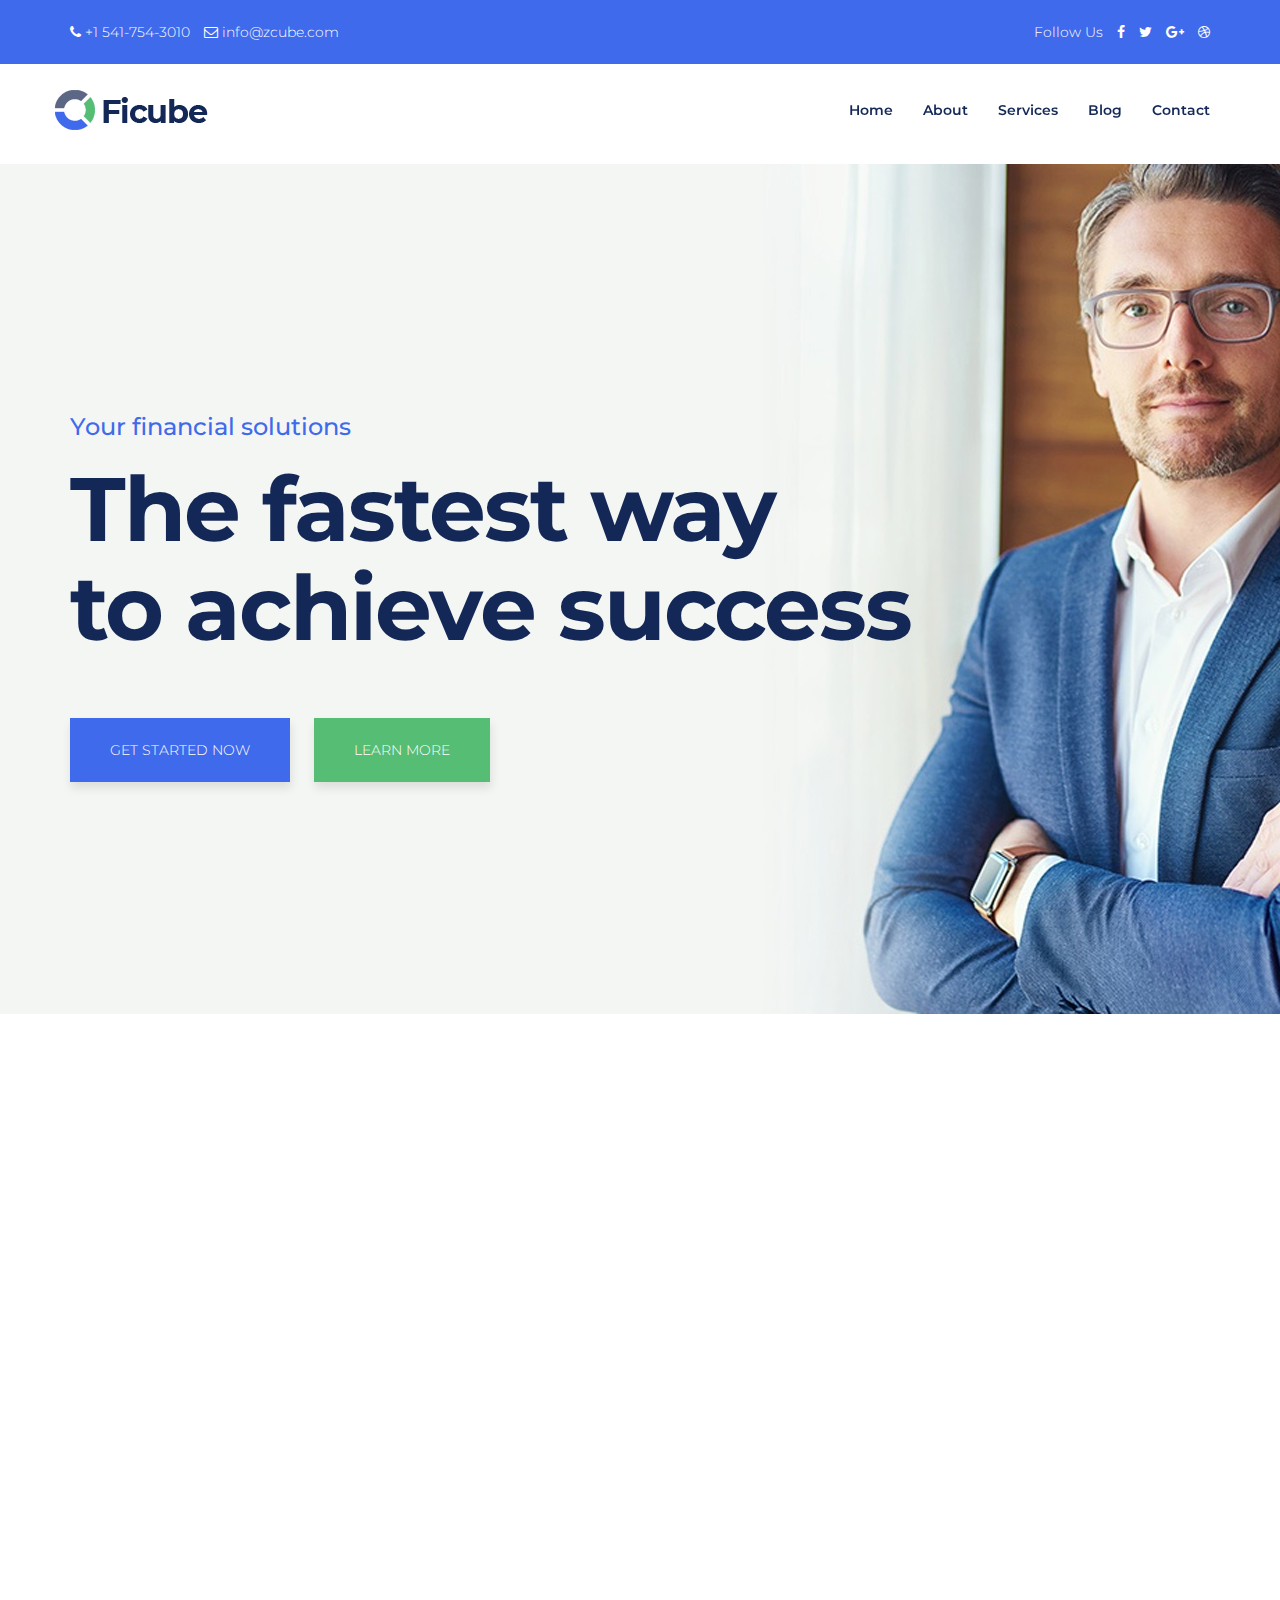
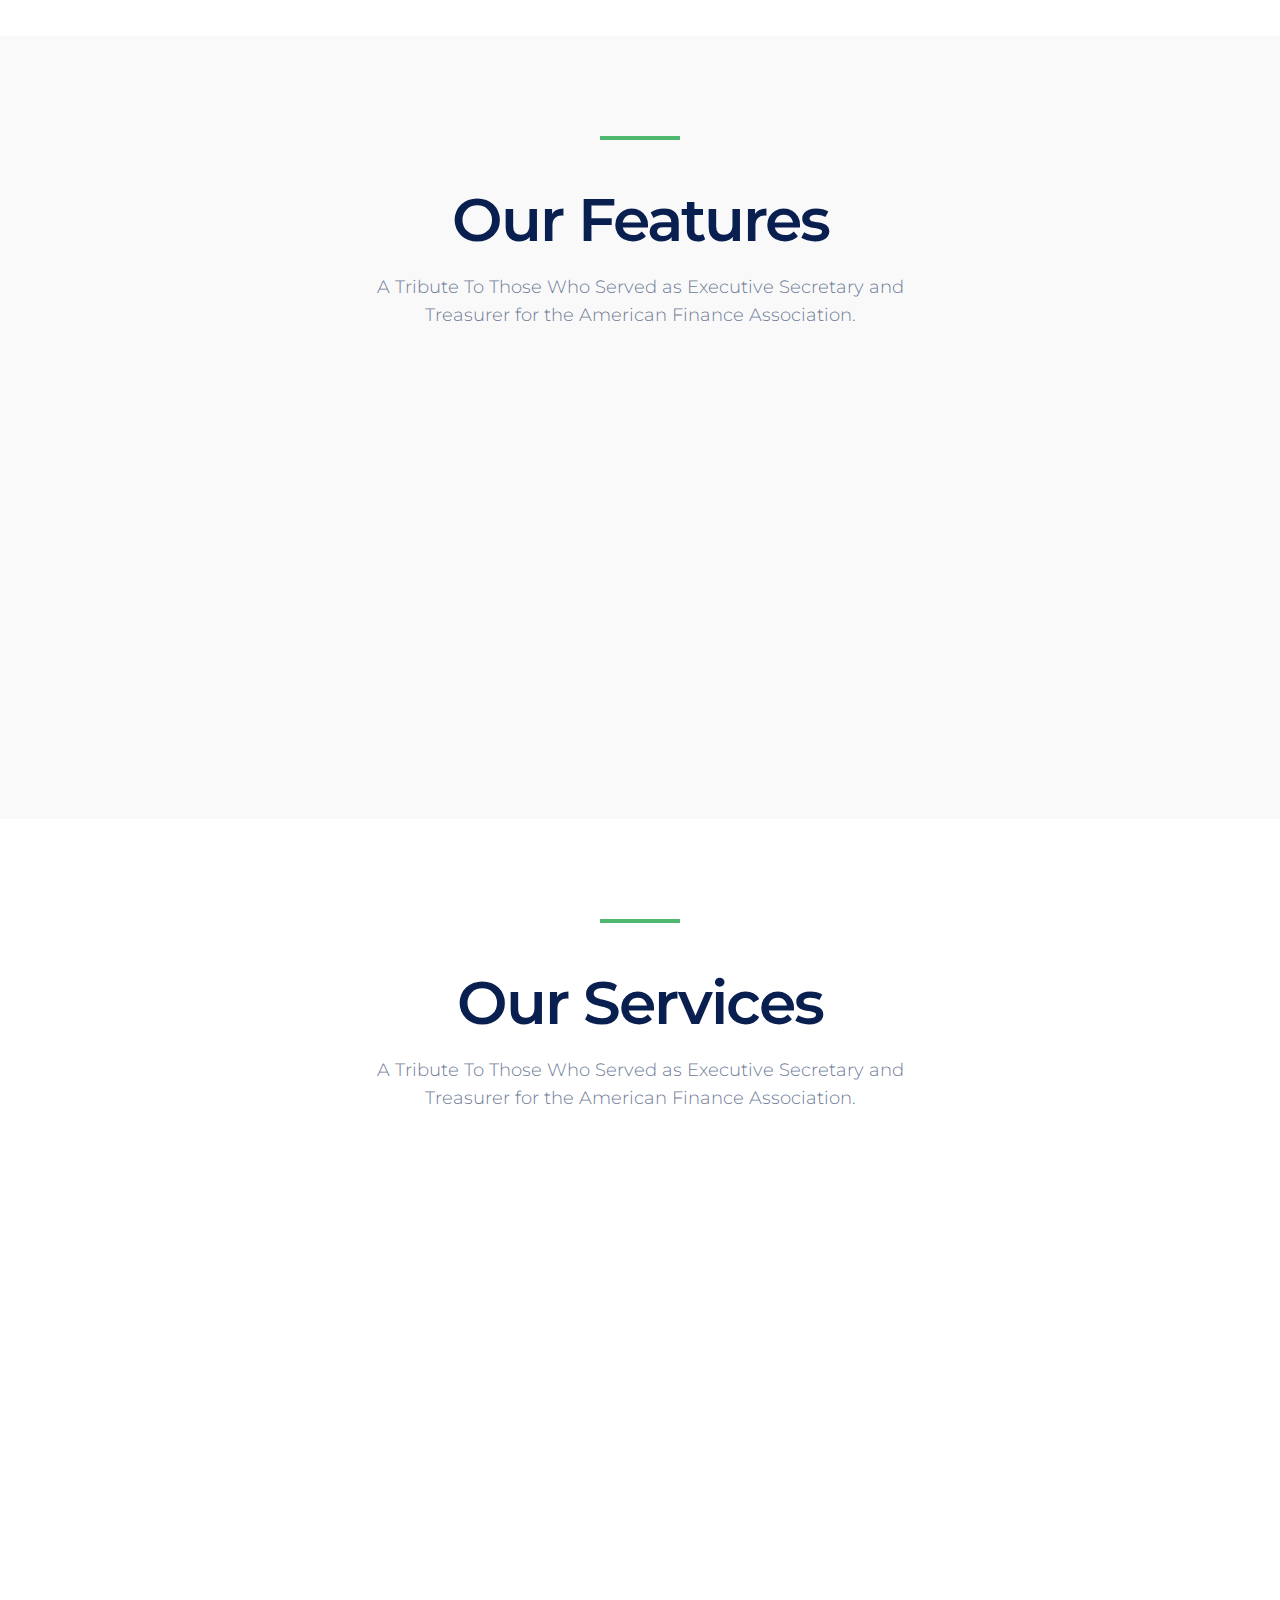
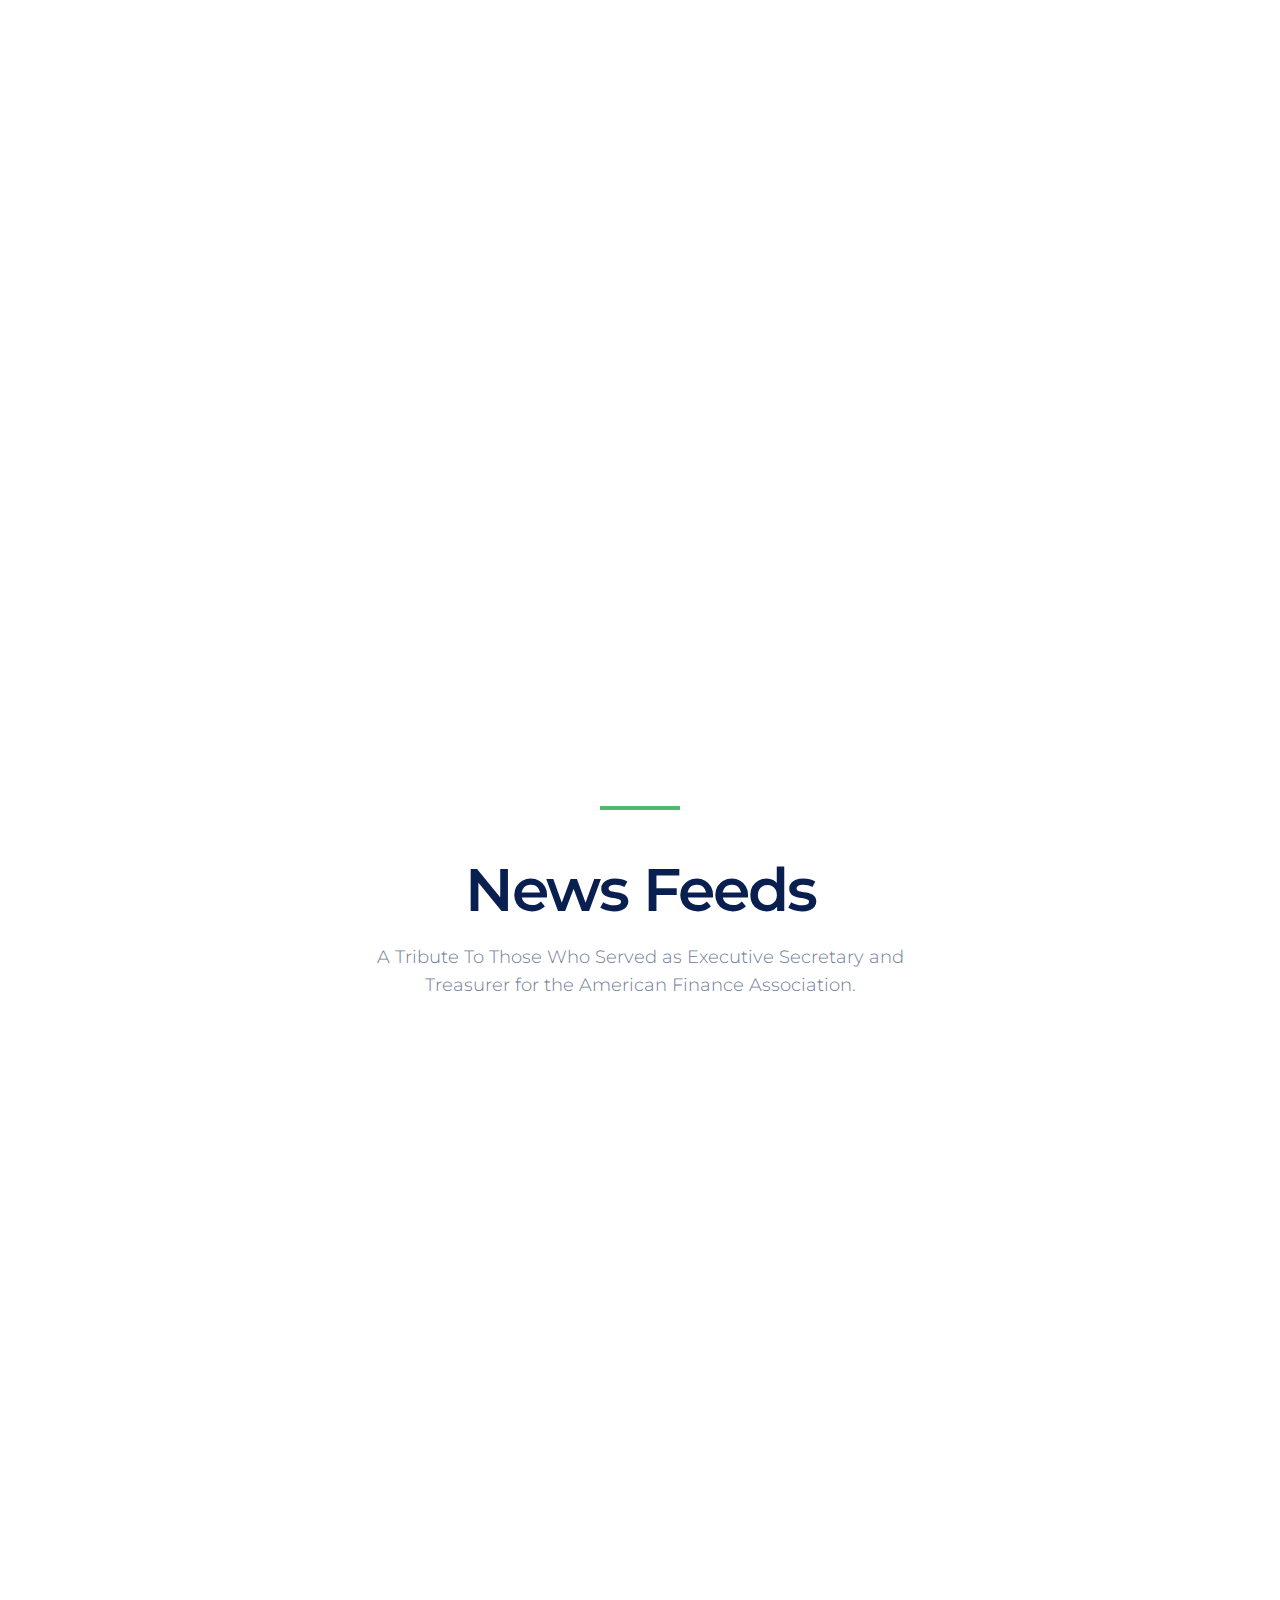
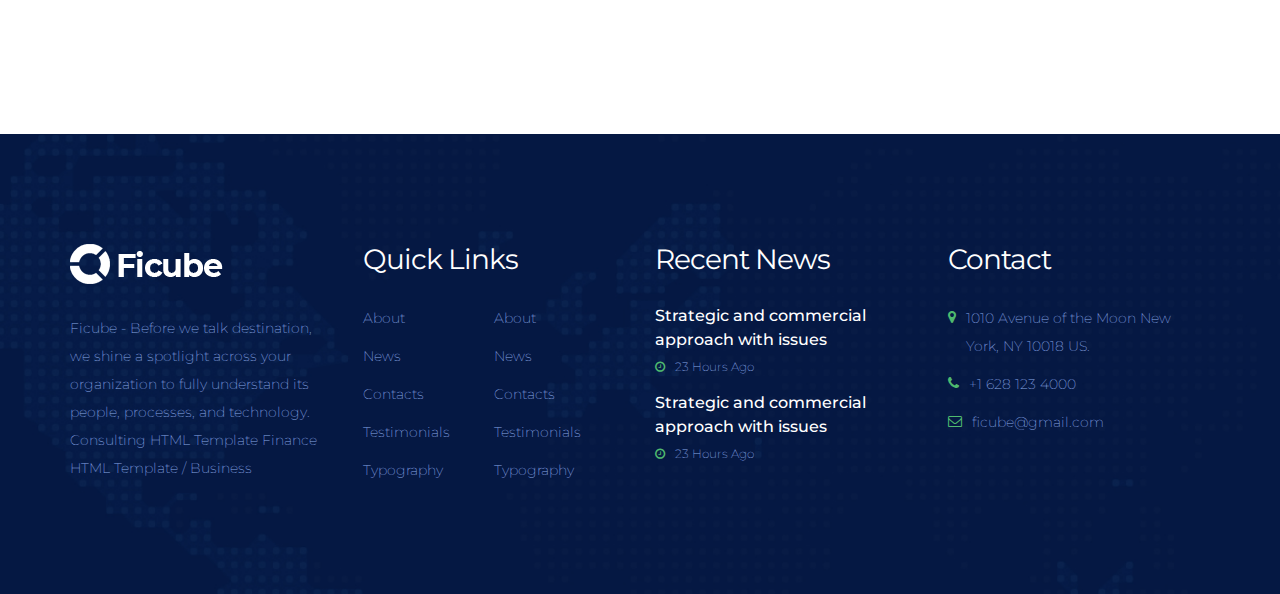
<file: index.html>
<!DOCTYPE html>
<html lang="en">


<!-- Mirrored from zcube.in/ficube/index.html by HTTrack Website Copier/3.x [XR&CO'2014], Sun, 28 Feb 2021 14:22:58 GMT -->
<head>
	<meta charset="utf-8">
	<meta http-equiv="X-UA-Compatible" content="IE=edge">
	<meta name="viewport" content="width=device-width, initial-scale=1">
	<title>Ficube | Consulting HTML And Sass Template</title>
	<!-- ficon 
	============================================ -->		
	<link rel="shortcut icon" href="assets/img/ficon.png">
	<!-- Style CSS
	============================================ -->		
	<link rel="stylesheet" href="assets/css/style.css" type="text/css">
</head>

<body>
	<!--  Preloader  -->
	<div id="preloader">
		<div id="loading"> </div>
	</div>
	<header>
		<!-- top nav -->
		<div class="top-nav">
			<div class="container">
				<div class="row">
					<div class="col-sm-6 col-lg-6 ">
						<ul>
							<li><i class="fa fa-phone" aria-hidden="true"></i> +1 541-754-3010</li>
							<li><i class="fa fa-envelope-o" aria-hidden="true"></i> info@zcube.com</li>
						</ul>

					</div>
					<div class="col-sm-6 col-lg-6 text-right">
						<div class="top-social">
							<ul>
								<li>Follow Us </li>
								<li><a href="#"><i class="fa fa-facebook" aria-hidden="true"></i></a></li>
								<li><a href="#"><i class="fa fa-twitter" aria-hidden="true"></i></a></li>
								<li><a href="#"><i class="fa fa-google-plus" aria-hidden="true"></i></a></li>
								<li><a href="#"><i class="fa fa-dribbble" aria-hidden="true"></i></a></li>
							</ul>
						</div>
					</div>
				</div>
			</div>
		</div>
		<!-- top nav -->
		<!-- nav -->
		<div id="mainNav" class="navbar navbar-fixed-top affix-top">
			<div class="container">
				<div class="row">
					<nav class="navbar navbar-inverse navbar-default">

						<!-- Brand and toggle get grouped for better mobile display -->
						<div class="navbar-header">
							<button type="button" class="navbar-toggle collapsed" data-toggle="collapse" data-target="#bs-example-navbar-collapse-1">
								<span class="sr-only">Toggle navigation</span>
								<span class="icon-bar"></span>
								<span class="icon-bar"></span>
								<span class="icon-bar"></span>
							</button>
							<a class="navbar-brand" href="#"><img src="assets/images/logo.png" alt="logo"></a>
						</div>
						<!-- Collect the nav links, forms, and other content for toggling -->
						<div class="collapse navbar-collapse navbar-right" id="bs-example-navbar-collapse-1" data-hover="dropdown" data-animations="fadeIn fadeInLeft fadeInUp fadeInRight">
							<ul class="nav navbar-nav">
								<li>
									<a href="index.html">Home</a>
								</li>
								<li>
									<a href="about.html">About</a>
								</li>
								<li>
									<a href="services.html">Services</a>
								</li>
								<li>
									<a href="blog.html">Blog</a>
								</li>

								<li>
									<a href="contact.html">Contact</a>
								</li>
							</ul>
							<!-- /.navbar-collapse -->
						</div>

					</nav>
				</div>
			</div>


		</div>
		<!-- /nav -->
		<!-- main header -->
		<div class="main-header">
			<div class="container">
				<div class="row">
					<div class="col-lg-12">
						<div class="main-header-text">
							<h3 class="wow fadeIn animated" data-wow-duration=".5s" data-wow-delay=".2s">Your financial solutions</h3>
							<h1 class="wow fadeIn" data-wow-duration=".2s" data-wow-delay=".1s">
								The fastest way<br> to achieve success
							</h1>
							<a href="#" class="active">get started now</a>
							<a href="#">learn more</a>
						</div>
					</div>
				</div>

			</div>
		</div>
		<!-- /main header -->
	</header>
	<!-- about -->
	<section class="about">
		<div class="container">
			<div class="row">
				<div class="col-sm-6 col-lg-6">
					<div class="about-text wow zoomIn animated" data-wow-duration=".5s" data-wow-delay=".2s">
						<hr>
						<h2>Learn About Us</h2>
						<h4>A Tribute To Those Who Served as Executive Secretary and Treasurer for the American Finance Association.</h4>
						<p>The 2016 ISI Web of Knowledge impact factors were just released. The Journal of Finance has a two-year impact factor* of 78. The JF is the 2nd highest impact journal in the Economics JCR Category behind The Quarterly Journal of Economics here head. </p>
						<ul>
							<li>Workshop on small business economics, accounting and finance.</li>
							<li>Mississauga, Ontario, Canada The Department of Management.</li>
							<li>Call for reviewers Do you enjoy reading books in economics.</li>
						</ul>
					</div>
				</div>
				<div class="col-sm-6 col-lg-6">
					<div class="about-img wow zoomIn animated" data-wow-duration=".3s" data-wow-delay=".2s">
						<img src="assets/images/about-img.jpg" alt="about-imag" />
						<a href="#" data-toggle="modal" data-target=".bd-example-modal-lg"><i class="fa fa-play" aria-hidden="true"></i></a>
						<h3>c</h3>
					</div>
				</div>
			</div>
		</div>
	</section>
	<!-- about -->
	<!-- features -->
	<section class="features">
		<div class="container">
			<div class="title text-center">
				<hr>
				<h2>Our Features</h2>
				<h4>A Tribute To Those Who Served as Executive Secretary and<br> Treasurer for the American Finance Association.</h4>
			</div>
			<div class="row">
				<div class="col-sm-4 col-lg-4">
					<div class="features-img wow fadeIn" data-wow-duration=".5s" data-wow-delay=".4s">
						<img src="assets/images/features-images1.png" alt="feature">
						<div class="features-hover">
							<img src="assets/images/icon-1.png" alt="icon-1">
							<h4>We Innovate</h4>
							<p>We believe that specialization is the key element to the success.</p>
							<a href="#">Read More</a>
						</div>
					</div>
				</div>
				<div class="col-sm-4 col-lg-4">
					<div class="features-img wow fadeIn" data-wow-duration=".4s" data-wow-delay=".3s">
						<img src="assets/images/features-images2.png" alt="feature">
						<div class="features-hover">
							<img src="assets/images/icon2.png" alt="icon-2">
							<h4>Performance</h4>
							<p>We believe that specialization is the key element to the success.</p>
							<a href="#">Read More</a>
						</div>
					</div>
				</div>
				<div class="col-sm-4 col-lg-4">
					<div class="features-img wow fadeIn" data-wow-duration=".3s" data-wow-delay=".2s">
						<img src="assets/images/features-images3.png" alt="feature">
						<div class="features-hover">
							<img src="assets/images/icon3.png" alt="icon-3">
							<h4>A Full Service</h4>
							<p>We believe that specialization is the key element to the success.</p>
							<a href="#">Read More</a>
						</div>
					</div>
				</div>
			</div>
		</div>
	</section>
	<!-- / features -->
	<!-- services -->
	<section class="services">
		<div class="container">
			<div class="title text-center">
				<hr>
				<h2>Our Services</h2>
				<h4>A Tribute To Those Who Served as Executive Secretary and<br> Treasurer for the American Finance Association.</h4>
			</div>
			<div class="row wow zoomIn animated" data-wow-duration=".5s" data-wow-delay=".2s">
				<div class="col-sm-6 col-lg-3">
					<div class="services-text">
						<i class="pe-7s-diamond"></i>
						<h4>Strategy<br> & Planning Service</h4>
						<p>A business strategy is the means by which it sets out to achieve its desired ends.</p>
					</div>
				</div>
				<div class="col-sm-6 col-lg-3">
					<div class="services-text">
						<i class="pe-7s-leaf"></i>
						<h4>Finance & <br> estructuring</h4>
						<p>A business strategy is the means by which it sets out to achieve its desired ends.</p>
					</div>
				</div>
				<div class="col-sm-6 col-lg-3">
					<div class="services-text">
						<i class="pe-7s-magic-wand"></i>
						<h4>Estate<br> Planning Service</h4>
						<p>A business strategy is the means by which it sets out to achieve its desired ends.</p>
					</div>
				</div>
				<div class="col-sm-6 col-lg-3">
					<div class="services-text">
						<i class="pe-7s-rocket"></i>
						<h4>Finance & <br> estructuring</h4>
						<p>A business strategy is the means by which it sets out to achieve its desired ends.</p>
					</div>
				</div>
				<div class="col-sm-6 col-lg-3">
					<div class="services-text">
						<i class="pe-7s-umbrella"></i>
						<h4>Audit &<br> Evaluation Service</h4>
						<p>A business strategy is the means by which it sets out to achieve its desired ends.</p>
					</div>
				</div>
				<div class="col-sm-6 col-lg-3">
					<div class="services-text">
						<i class="pe-7s-star"></i>
						<h4>Strategy<br> & Planning Service</h4>
						<p>A business strategy is the means by which it sets out to achieve its desired ends.</p>
					</div>
				</div>
				<div class="col-sm-6 col-lg-3">
					<div class="services-text">
						<i class="pe-7s-science"></i>
						<h4>Taxes &<br> Efficiency Service</h4>
						<p>A business strategy is the means by which it sets out to achieve its desired ends.</p>
					</div>
				</div>
				<div class="col-sm-6 col-lg-3">
					<div class="services-text">
						<i class="pe-7s-joy"></i>
						<h4>Finance<br> Consumer Markets</h4>
						<p>A business strategy is the means by which it sets out to achieve its desired ends.</p>
					</div>
				</div>

			</div>
		</div>
	</section>
	<!-- / services -->
	<!-- px-bg -->
	<section class="px-bg wow zoomIn animated" data-wow-duration=".5s" data-wow-delay=".2s">
		<div class="container">
			<div class="row">
				<div class="col-sm-8 col-lg-8">
					<h2>Are you looking for professional advice for your business or your industry?</h2>
				</div>
				<div class="col-lg-4 text-right">
					<a href="#">get a free quate</a>
				</div>
			</div>
		</div>
	</section>
	<!-- /px-bg -->
	<!-- news -->
	<section class="news">
		<div class="container">
			<div class="title text-center">
				<hr>
				<h2>News Feeds</h2>
				<h4>A Tribute To Those Who Served as Executive Secretary and<br> Treasurer for the American Finance Association.</h4>
			</div>
			<div class="row">
				<div class="col-lg-4 wow fadeIn" data-wow-duration=".3s" data-wow-delay=".2s">
					<div class="news-img">
						<img src="assets/images/news-img01.jpg" alt="feature">
					</div>
					<div class="news-text">
						<h4>26th December 2017</h4>
						<h3><a href="#">How to Search Engine Optimize (SEO) Your Website Content</a></h3>
						<ul>
							<li><a href="#">finance</a></li>
							<li><a href="#">news</a></li>
							<li><a href="#">ad</a></li>
						</ul>
					</div>
				</div>
				<div class="col-lg-4 wow fadeIn" data-wow-duration=".4s" data-wow-delay=".3s">
					<div class="news-img">
						<img src="assets/images/news-img02.jpg" alt="feature">
					</div>
					<div class="news-text">
						<h4>26th December 2017</h4>
						<h3><a href="#">How to Search Engine Optimize (SEO) Your Website Content</a></h3>
						<ul>
							<li><a href="#">finance</a></li>
							<li><a href="#">news</a></li>
							<li><a href="#">ad</a></li>
						</ul>
					</div>
				</div>
				<div class="col-lg-4 wow fadeIn" data-wow-duration=".5s" data-wow-delay=".4s">
					<div class="news-img">
						<img src="assets/images/news-img03.jpg" alt="feature">
					</div>
					<div class="news-text">
						<h4>26th December 2017</h4>
						<h3><a href="#">How to Search Engine Optimize (SEO) Your Website Content</a></h3>
						<ul>
							<li><a href="#">finance</a></li>
							<li><a href="#">news</a></li>
							<li><a href="#">ad</a></li>
						</ul>
					</div>
				</div>

			</div>
		</div>
	</section>
	<!-- /news -->
	
	<footer class="fadeIn animated" data-wow-duration=".3s" data-wow-delay=".2s">
		<div class="container">
			<div class="row">
				<div class="col-sm-6 col-lg-3">
					<div class="weight">
						<h4><img src="assets/images/flogo.png" alt="flogo"></h4>
						<p>Ficube - Before we talk destination, we shine a spotlight across your organization to fully understand its people, processes, and technology. Consulting HTML Template Finance HTML Template / Business</p>
					</div>
				</div>
				<div class="col-sm-6 col-lg-3">
					<div class="weight">
						<h4>Quick Links</h4>
						<ul class="w50">
							<li><a href="#">About</a></li>
							<li><a href="#">News</a></li>
							<li><a href="#">Contacts</a></li>
							<li><a href="#">Testimonials</a></li>
							<li><a href="#">Typography</a></li>
						</ul>
						<ul class="w50">
							<li><a href="#">About</a></li>
							<li><a href="#">News</a></li>
							<li><a href="#">Contacts</a></li>
							<li><a href="#">Testimonials</a></li>
							<li><a href="#">Typography</a></li>
						</ul>
					</div>
				</div>
				<div class="col-sm-6 col-lg-3">
					<div class="weight">
						<h4>Recent News</h4>
						<ul>
							<li>
								<h5><a href="#">Strategic and commercial approach with issues</a></h5>
								<a href="#" class="time">23 Hours Ago</a>
							</li>
							<li>
								<h5><a href="#">Strategic and commercial approach with issues</a></h5>
								<a href="#" class="time">23 Hours Ago</a>
							</li>
						</ul>
					</div>
				</div>
				<div class="col-sm-6 col-lg-3">
					<div class="weight">
						<h4>Contact</h4>
						<ul>
							<li><i class="fa fa-map-marker" aria-hidden="true"></i> <span>1010 Avenue of the Moon New York, NY 10018 US.</span></li>
							<li><i class="fa fa-phone" aria-hidden="true"></i> +1 628 123 4000</li>
							<li><i class="fa fa-envelope-o" aria-hidden="true"></i> ficube@gmail.com</li>
						</ul>
					</div>
				</div>
			</div>
		</div>
	</footer>
	<!-- video popup -->
	<div class="modal fade bd-example-modal-lg" tabindex="-1" role="dialog" aria-labelledby="myLargeModalLabel" aria-hidden="true">
		<div class="modal-dialog modal-lg">
			<div class="modal-content">
				<iframe width="100%" height="500" src="https://www.youtube.com/embed/bmixiVwtDso" frameborder="0" gesture="media" allowfullscreen></iframe>
			</div>
		</div>
	</div>
	<!-- video popup -->

	<!-- jQuery 
	============================================ -->
	<script src="assets/js/jquery-3.1.1.min.js"></script>
	<!-- Bootstrap Core JavaScript 
	============================================ -->
	<script src="assets/js/bootstrap.min.js"></script>
	<script src="assets/js/jquery.easing.min.js"></script>
	<!--  wow JavaScript 
	============================================ -->
	<script src="assets/js/wow.min.js"></script>
	<!--  Custom Theme JavaScript 
	============================================ -->
	<script src="assets/js/custom.js"></script>
</body>


<!-- Mirrored from zcube.in/ficube/index.html by HTTrack Website Copier/3.x [XR&CO'2014], Sun, 28 Feb 2021 14:23:31 GMT -->
</html>
</file>
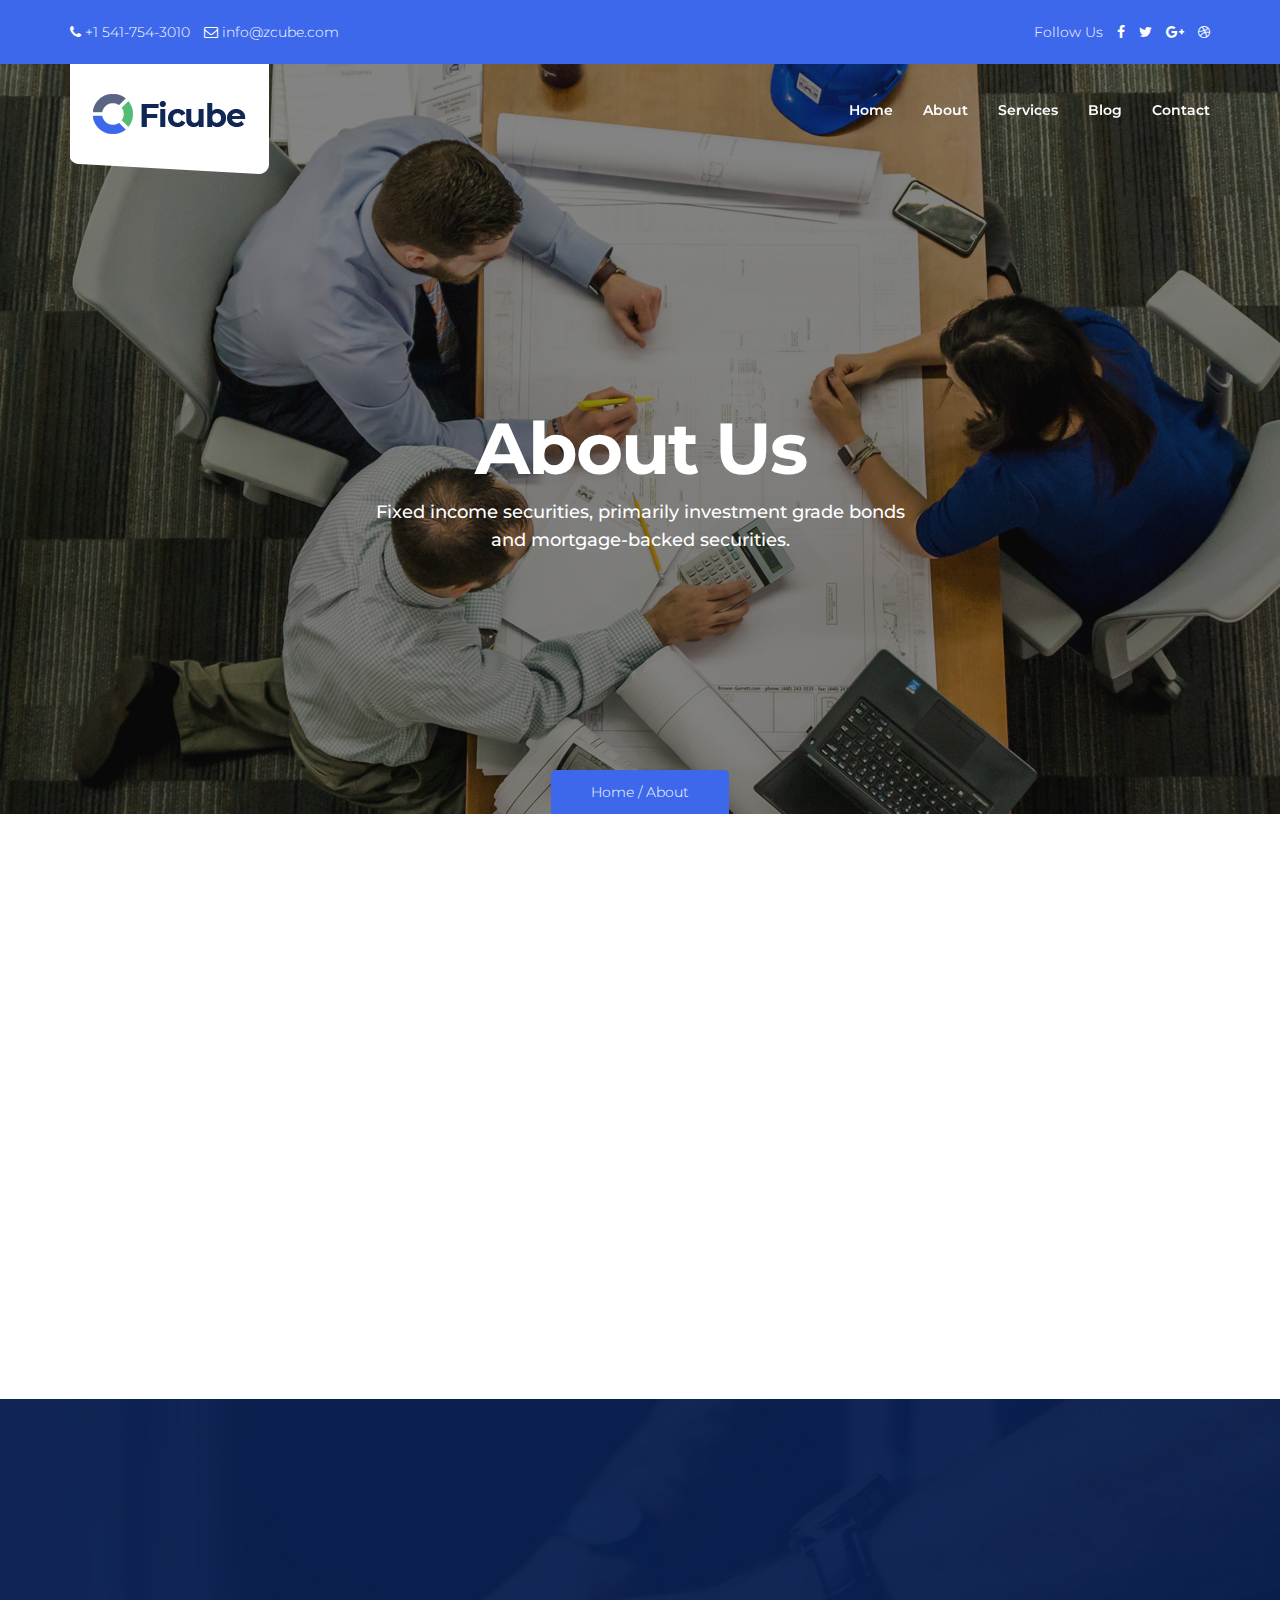
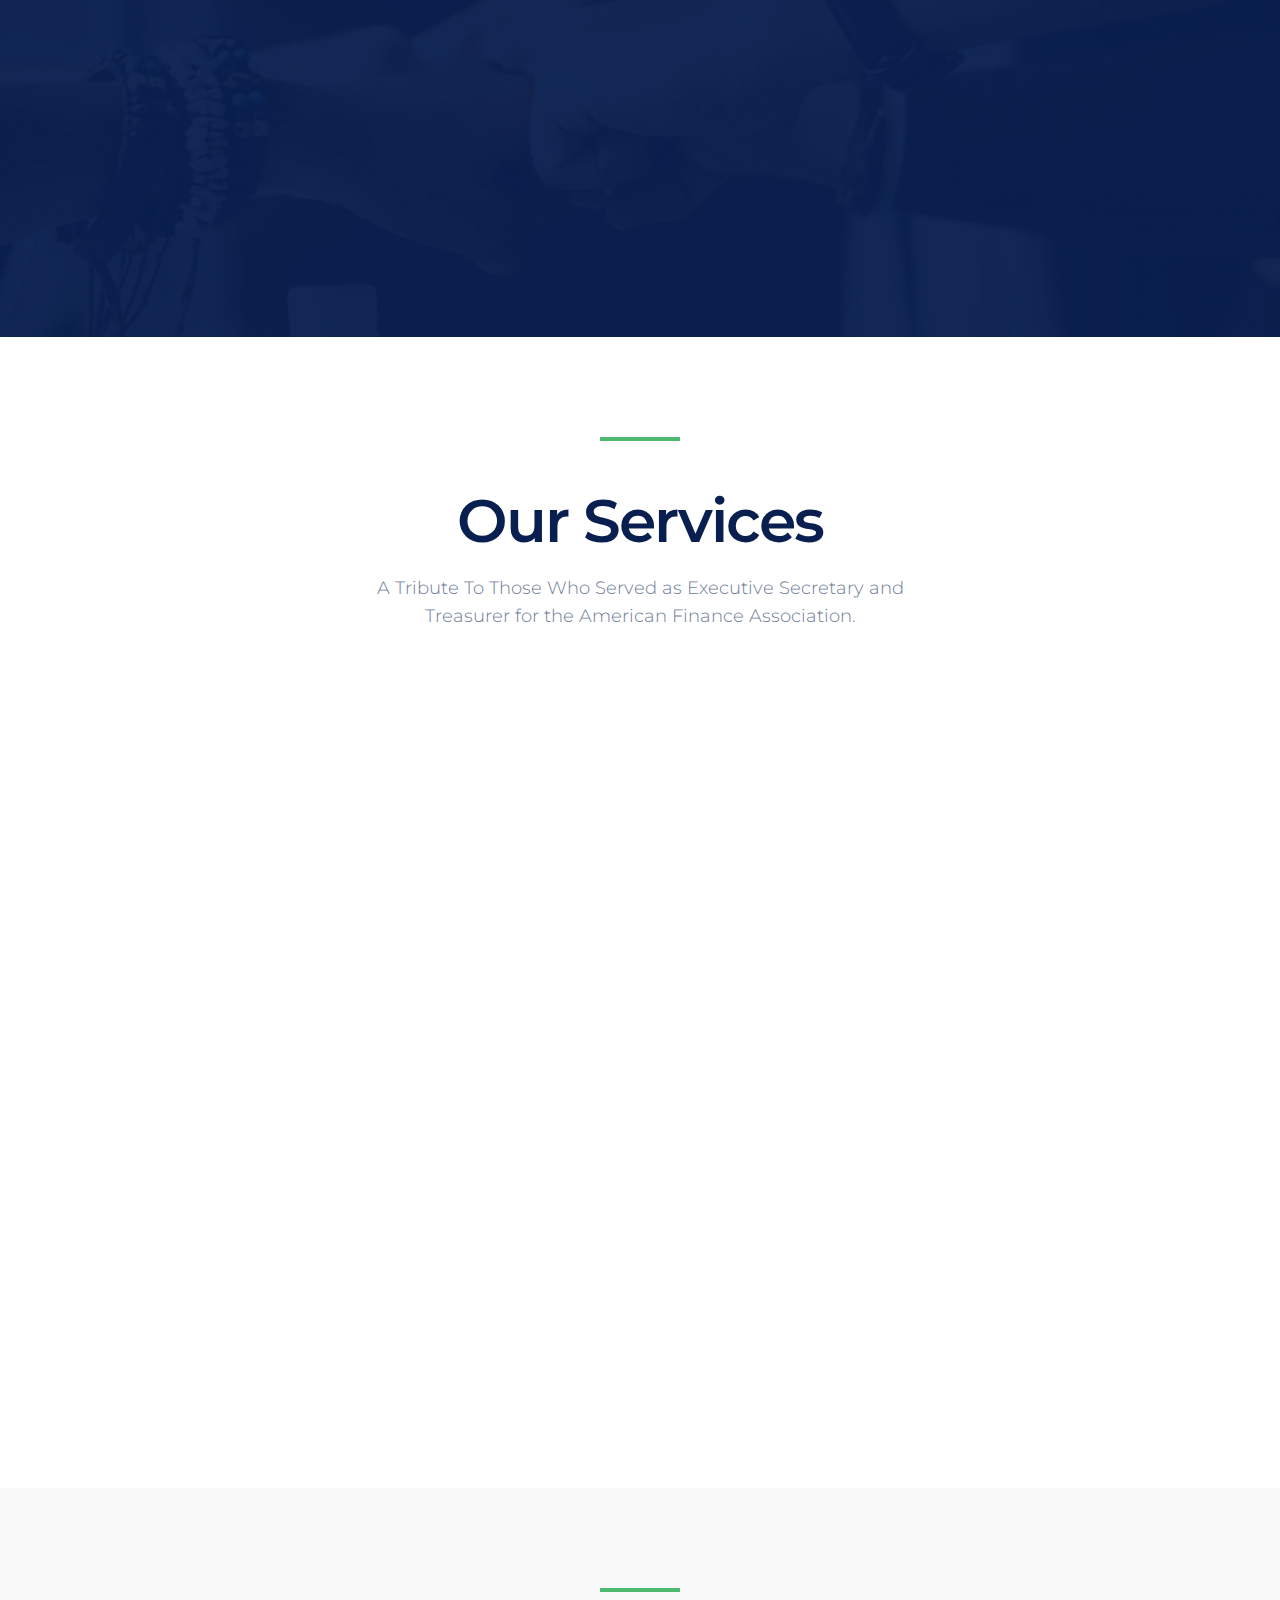
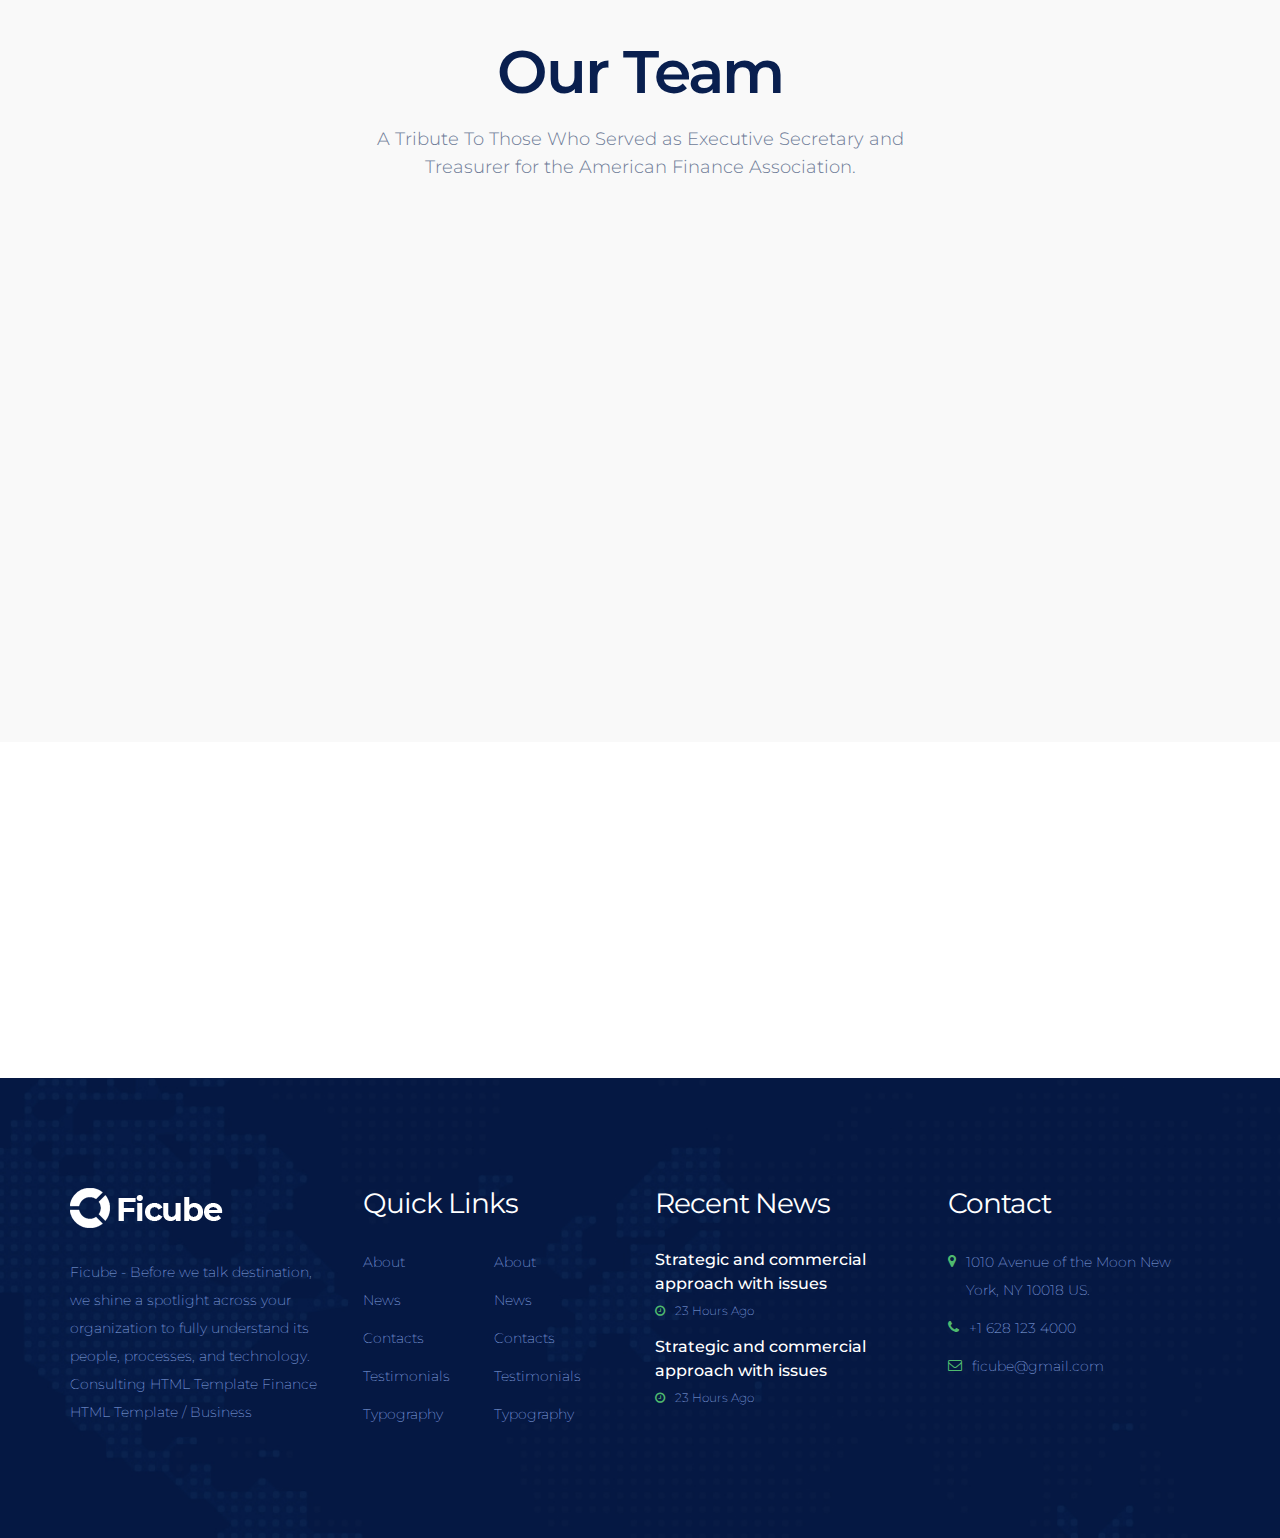
<file: about.html>
<!DOCTYPE html>
<html lang="en">


<!-- Mirrored from zcube.in/ficube/about.html by HTTrack Website Copier/3.x [XR&CO'2014], Sun, 28 Feb 2021 14:24:43 GMT -->
<head>
	<meta charset="utf-8">
	<meta http-equiv="X-UA-Compatible" content="IE=edge">
	<meta name="viewport" content="width=device-width, initial-scale=1">
	<title>Ficube | Consulting HTML And Sass Template</title>
	<!-- ficon 
	============================================ -->
	<link rel="shortcut icon" href="assets/img/ficon.png">
	<!-- Style CSS
	============================================ -->
	<link rel="stylesheet" href="assets/css/style.css" type="text/css">
</head>

<body>  
	<!--  Preloader  -->
	<div id="preloader">
		<div id="loading"> </div>
	</div>
	<header>
		<!-- top nav -->
			<div class="top-nav">
				<div class="container">
					<div class="row">
						<div class="col-sm-6 col-lg-6">
							<ul>
								<li><i class="fa fa-phone" aria-hidden="true"></i> +1 541-754-3010</li>
								<li><i class="fa fa-envelope-o" aria-hidden="true"></i> info@zcube.com</li>
							</ul>

						</div>
						<div class="col-sm-6 col-lg-6 text-right">
							<div class="top-social">
								<ul>
									<li>Follow Us </li>
									<li><a href="#"><i class="fa fa-facebook" aria-hidden="true"></i></a></li>
									<li><a href="#"><i class="fa fa-twitter" aria-hidden="true"></i></a></li>
									<li><a href="#"><i class="fa fa-google-plus" aria-hidden="true"></i></a></li>
									<li><a href="#"><i class="fa fa-dribbble" aria-hidden="true"></i></a></li>
								</ul>
							</div>					
						</div>
					</div>
				</div>
			</div>
		<!-- top nav -->
		<!-- nav -->
		<div id="mainNav" class="navbar navbar-fixed-top insidemenu affix-top">
				<div class="container">
					<div class="row">
						<nav class="navbar navbar-inverse navbar-default">

							<!-- Brand and toggle get grouped for better mobile display -->
							<div class="navbar-header">
								<button type="button" class="navbar-toggle collapsed" data-toggle="collapse" data-target="#bs-example-navbar-collapse-1">
									<span class="sr-only">Toggle navigation</span>
									<span class="icon-bar"></span>
									<span class="icon-bar"></span>
									<span class="icon-bar"></span>
								</button>
								<a class="navbar-brand inside-logo" href="#"><img src="assets/images/inside-logo.png" alt="logo" class="in-disktop"><img src="assets/images/logo.png" alt="logo" class="in-mobile"></a>
							</div>
							<!-- Collect the nav links, forms, and other content for toggling -->
							<div class="collapse navbar-collapse navbar-right" id="bs-example-navbar-collapse-1" data-hover="dropdown" data-animations="fadeIn fadeInLeft fadeInUp fadeInRight">
								<ul class="nav navbar-nav">
									<li>
										<a href="index.html">Home</a>										
									</li>									
									<li>
										<a href="about.html">About</a>										
									</li>
									<li>
										<a href="services.html">Services</a>										
									</li>
									<li>
										<a href="blog.html">Blog</a>										
									</li>
				
									<li>
										<a href="contact.html">Contact</a>
									</li>
								</ul>
								<!-- /.navbar-collapse -->
							</div>

						</nav>
					</div>
				</div>


			</div>
		<!-- /nav -->
		<!-- insid header -->
		<div class="insid-header about-header">
			<div class="container">
				<div class="row">
					<div class="col-lg-12">
						<div class="insid-header-text">							
							<h1 class="wow fadeIn" data-wow-duration=".2s" data-wow-delay=".1s">
								About Us
							</h1>
							<h4>Fixed income securities, primarily investment grade bonds <br>and mortgage-backed securities.</h4>
							<div class="bdrcrums">
								<ul>
									<li><a href="#">Home</a></li>
									<li>/</li>
									<li>About</li>
								</ul>
							</div>		
						</div>
					</div>
				</div>
				
			</div>
		</div>
		<!-- /insid header -->
	</header>
	<!-- about -->
	<section class="about about2">
		<div class="container">
			<div class="row">
				<div class="col-sm-6 col-lg-6">
					<div class="about-text wow zoomIn animated" data-wow-duration=".5s" data-wow-delay=".2s">
						<div class="about-title">ABOUT</div>
						<h2 class="about-h2">20+ Years</h2>
						<h3 class="about-h3">Of Company Overview</h3>						
						<p>American Financial Group, Inc. (NYSE:AFG) is a holding company based in Cincinnati, Ohio and has been in business for more than fifty years. Our insurance roots go back to the 1800's with the founding of Great American Insurance Company in 1872. Today, through the operations of Great American Insur</p>
						<a href="#" class="active">get started now</a>
						<a href="#">learn more</a>				
					</div>
				</div>
				<div class="col-sm-6 col-lg-6">
					<div class="about-img wow zoomIn animated" data-wow-duration=".3s" data-wow-delay=".2s">
						<img src="assets/images/about2.jpg" alt="about-imag"/>						
					</div>
				</div>
			</div>
		</div>
	</section>
	<!-- about -->
	<!-- mission -->
	<section class="mission">
		<div class="container">
			<div class="row">
				<div class="col-lg-12">
					<div class="mission-text wow zoomIn animated" data-wow-duration=".5s" data-wow-delay=".2s">
						<a href="#" data-toggle="modal" data-target=".bd-example-modal-lg"><i class="fa fa-play" aria-hidden="true"></i></a>
						<h2>Our mission is clear</h2>						
						<p>We go deep to unlock insight and have the courage to act. We bring the right people together to challenge established thinking and drive transformation. We work with our clients to build the capabilities that enable organizations to achieve sustainable advantage. </p>
					</div>
				</div>				
			</div>
		</div>
	</section>
	<!-- mission -->	
	<!-- services -->
	<section class="services">
		<div class="container">
			<div class="title text-center">
				<hr>
				<h2>Our Services</h2>
				<h4>A Tribute To Those Who Served as Executive Secretary and<br> Treasurer for the American Finance Association.</h4>
			</div>
			<div class="row wow zoomIn animated" data-wow-duration=".5s" data-wow-delay=".2s" >
				<div class="col-sm-6 col-lg-3">					
						<div class="services-text">
							<i class="pe-7s-diamond"></i>
							<h4>Strategy<br> & Planning Service</h4>
							<p>A business strategy is the means by which it sets out to achieve its desired ends.</p>
						</div>
				</div>
				<div class="col-sm-6 col-lg-3">					
					<div class="services-text">
							<i class="pe-7s-leaf"></i>
							<h4>Finance & <br> estructuring</h4>
							<p>A business strategy is the means by which it sets out to achieve its desired ends.</p>
						</div>
				</div>
				<div class="col-sm-6 col-lg-3">					
					<div class="services-text">
							<i class="pe-7s-magic-wand"></i>
							<h4>Estate<br> Planning Service</h4>
							<p>A business strategy is the means by which it sets out to achieve its desired ends.</p>
						</div>
				</div>
				<div class="col-sm-6 col-lg-3">					
					<div class="services-text">
							<i class="pe-7s-rocket"></i>
							<h4>Finance & <br> estructuring</h4>
							<p>A business strategy is the means by which it sets out to achieve its desired ends.</p>
						</div>
				</div>
				<div class="col-sm-6 col-lg-3">					
					<div class="services-text">
							<i class="pe-7s-umbrella"></i>
							<h4>Audit &<br> Evaluation Service</h4>
							<p>A business strategy is the means by which it sets out to achieve its desired ends.</p>
						</div>
				</div>
				<div class="col-sm-6 col-lg-3">					
					<div class="services-text">
							<i class="pe-7s-star"></i>
							<h4>Strategy<br> & Planning Service</h4>
							<p>A business strategy is the means by which it sets out to achieve its desired ends.</p>
						</div>
				</div>
				<div class="col-sm-6 col-lg-3">					
					<div class="services-text">
							<i class="pe-7s-science"></i>
							<h4>Taxes &<br> Efficiency Service</h4>
							<p>A business strategy is the means by which it sets out to achieve its desired ends.</p>
						</div>
				</div>
				<div class="col-sm-6 col-lg-3">					
					<div class="services-text">
							<i class="pe-7s-joy"></i>
							<h4>Finance<br> Consumer Markets</h4>
							<p>A business strategy is the means by which it sets out to achieve its desired ends.</p>
						</div>
				</div>				
				
			</div>
		</div>
	</section>
	<!-- / services -->
	<!-- our team -->
	<section class="our-team">
		<div class="container">
			<div class="title text-center">
				<hr>
				<h2>Our Team</h2>
				<h4>A Tribute To Those Who Served as Executive Secretary and<br> Treasurer for the American Finance Association.</h4>
			</div>
			<div class="row">
				<div class="col-sm-6 col-lg-3">
					<div class="our-team-text wow zoomIn animated" data-wow-duration=".5s" data-wow-delay=".2s">
						<img src="assets/images/team-img1.jpg" alt="team">
						<h3>William Hannah</h3>						
						<p>Founder</p>
					</div>
				</div>	
				<div class="col-sm-6 col-lg-3">
					<div class="our-team-text wow zoomIn animated" data-wow-duration=".5s" data-wow-delay=".2s">
						<img src="assets/images/team-img2.jpg" alt="team">
						<h3>Jacob Roy</h3>						
						<p>Consultant</p>
					</div>
				</div>	
				<div class="col-sm-6 col-lg-3">
					<div class="our-team-text wow zoomIn animated" data-wow-duration=".5s" data-wow-delay=".2s">
						<img src="assets/images/team-img3.jpg" alt="team">
						<h3>Lopian Li</h3>						
						<p>CEO & Sr. Consultant</p>
					</div>
				</div>	
				<div class="col-sm-6 col-lg-3">
					<div class="our-team-text wow zoomIn animated" data-wow-duration=".5s" data-wow-delay=".2s">
						<img src="assets/images/team-img4.jpg" alt="team">
						<h3>Jaida Fhalak</h3>						
						<p>Consultant</p>
					</div>
				</div>	
			</div>
		</div>
	</section>
	<!-- /our team -->
	<!-- px-bg -->
	<section class="px-bg wow zoomIn animated" data-wow-duration=".5s" data-wow-delay=".2s" >
		<div class="container">
			<div class="row">
			<div class="col-sm-8 col-lg-8">
				<h2>Are you looking for professional advice for your business or your industry?</h2>
			</div>
			<div class="col-lg-4 text-right">
				<a href="#">get a free quate</a>
			</div>
			</div>
		</div>
	</section>
	<!-- /px-bg -->	
	
	<footer class="fadeIn animated" data-wow-duration=".3s" data-wow-delay=".2s">
		<div class="container">
			<div class="row">
				<div class="col-sm-6 col-lg-3">							
					<div class="weight">
							<h4><img src="assets/images/flogo.png" alt="flogo"></h4>
							<p>Ficube - Before we talk destination, we shine a spotlight across your organization to fully understand its people, processes, and technology. Consulting HTML Template Finance HTML Template / Business</p>							
						</div>
				</div>
				<div class="col-sm-6 col-lg-3">									
					<div class="weight">
							<h4>Quick Links</h4>
							<ul class="w50">
								<li><a href="#">About</a></li>
								<li><a href="#">News</a></li>
								<li><a href="#">Contacts</a></li>
								<li><a href="#">Testimonials</a></li>
								<li><a href="#">Typography</a></li>
							</ul>	
							<ul class="w50">
								<li><a href="#">About</a></li>
								<li><a href="#">News</a></li>
								<li><a href="#">Contacts</a></li>
								<li><a href="#">Testimonials</a></li>
								<li><a href="#">Typography</a></li>
							</ul>			
						</div>
				</div>
				<div class="col-sm-6 col-lg-3">					
					<div class="weight">
							<h4>Recent News</h4>
							<ul>
								<li>
									<h5><a href="#">Strategic and commercial approach with issues</a></h5>
									<a href="#" class="time">23 Hours Ago</a>
								</li>
								<li>
									<h5><a href="#">Strategic and commercial approach with issues</a></h5>
									<a href="#" class="time">23 Hours Ago</a>
								</li>
							</ul>						
						</div>
				</div>
				<div class="col-sm-6 col-lg-3">								
					<div class="weight">
							<h4>Contact</h4>
							<ul>
								<li><i class="fa fa-map-marker" aria-hidden="true"></i> <span>1010 Avenue of the Moon New York, NY 10018 US.</span></li>
								<li><i class="fa fa-phone" aria-hidden="true"></i> +1 628 123 4000</li>
								<li><i class="fa fa-envelope-o" aria-hidden="true"></i> ficube@gmail.com</li>
							</ul>				
						</div>
				</div>
			</div>
		</div>
	</footer>
	<!-- video popup -->
	<div class="modal fade bd-example-modal-lg" tabindex="-1" role="dialog" aria-labelledby="myLargeModalLabel" aria-hidden="true">
	  <div class="modal-dialog modal-lg">
		<div class="modal-content">
		 <iframe width="100%" height="500" src="https://www.youtube.com/embed/bmixiVwtDso" frameborder="0" gesture="media" allowfullscreen></iframe>
		</div>
	  </div>
	</div>
	<!-- video popup -->
    
	<!-- jQuery 
	============================================ -->
	<script src="assets/js/jquery-3.1.1.min.js"></script>
	<!-- Bootstrap Core JavaScript 
	============================================ -->
	<script src="assets/js/bootstrap.min.js"></script>
	<script src="assets/js/jquery.easing.min.js"></script>
	<!--  wow JavaScript 
	============================================ -->
	<script src="assets/js/wow.min.js"></script>
	<!--  Custom Theme JavaScript 
	============================================ -->
	<script src="assets/js/custom.js"></script>
</body>

<!-- Mirrored from zcube.in/ficube/about.html by HTTrack Website Copier/3.x [XR&CO'2014], Sun, 28 Feb 2021 14:25:09 GMT -->
</html>
</file>
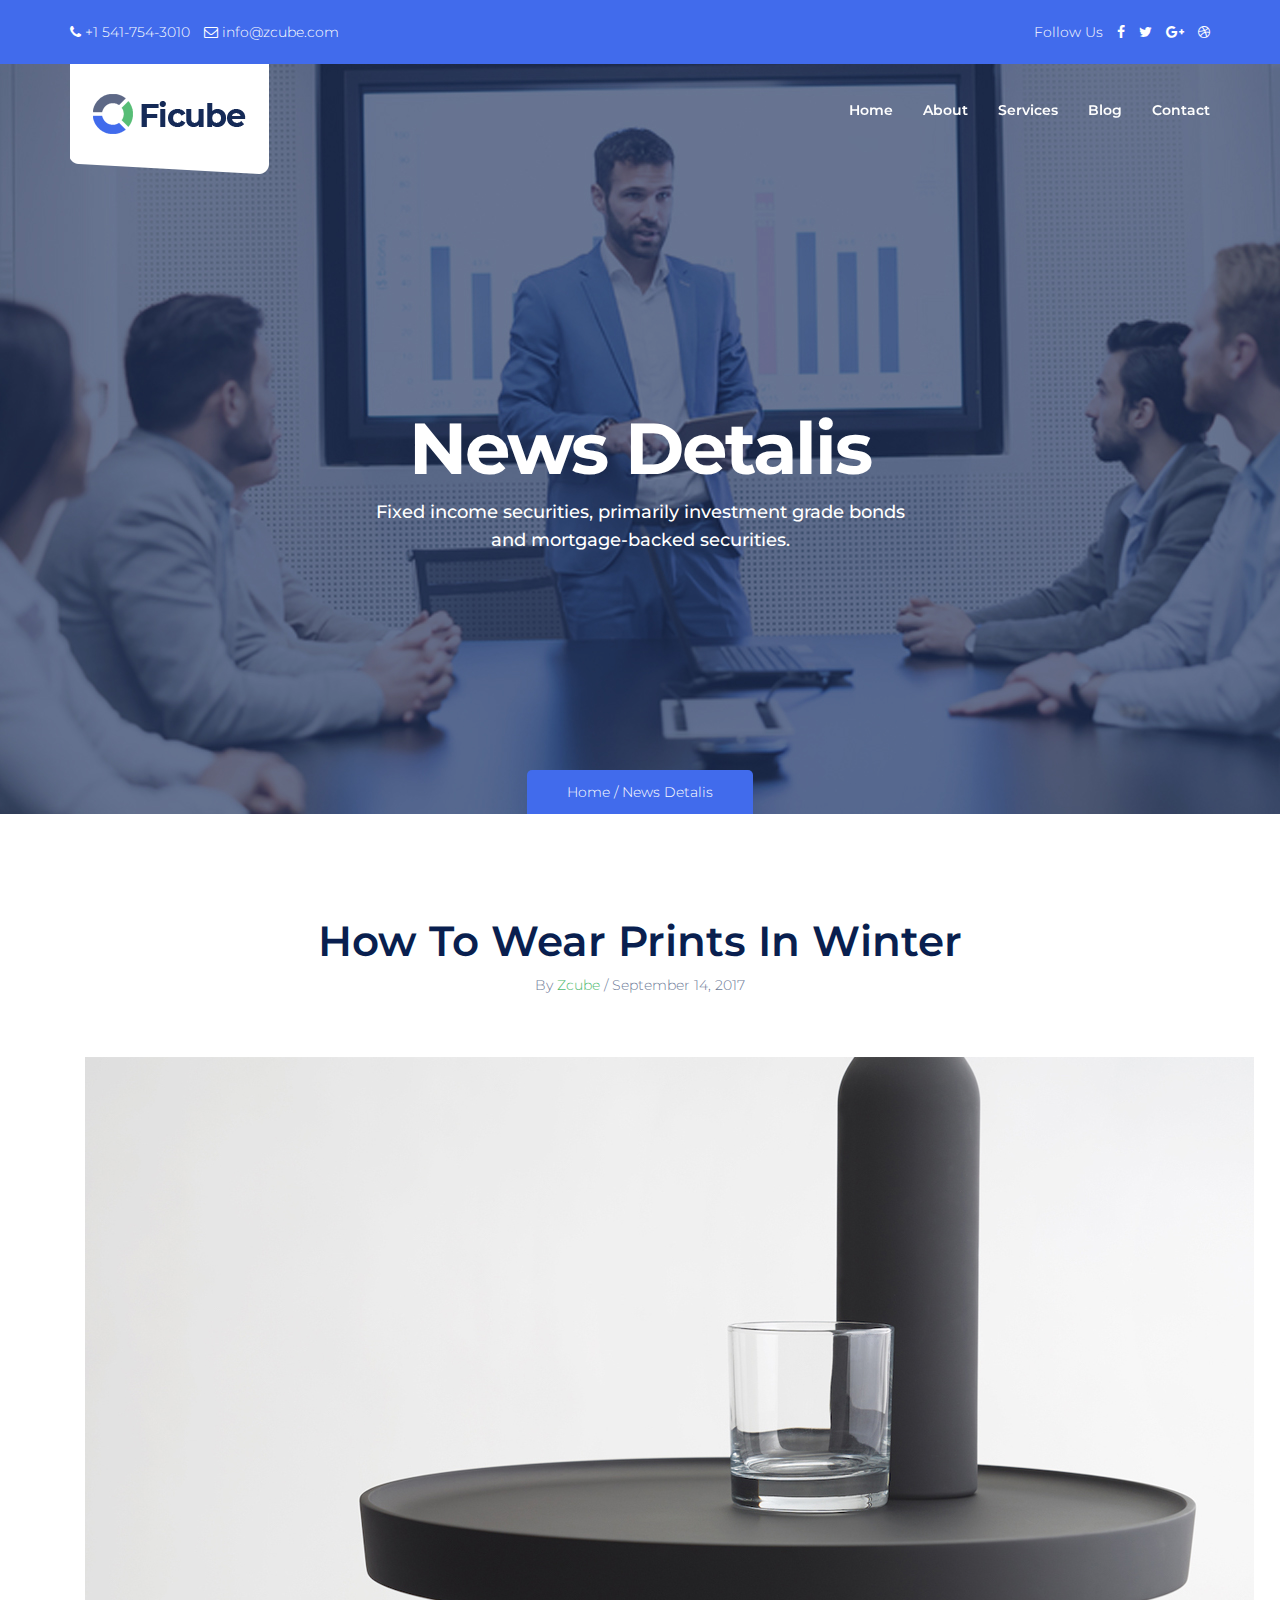
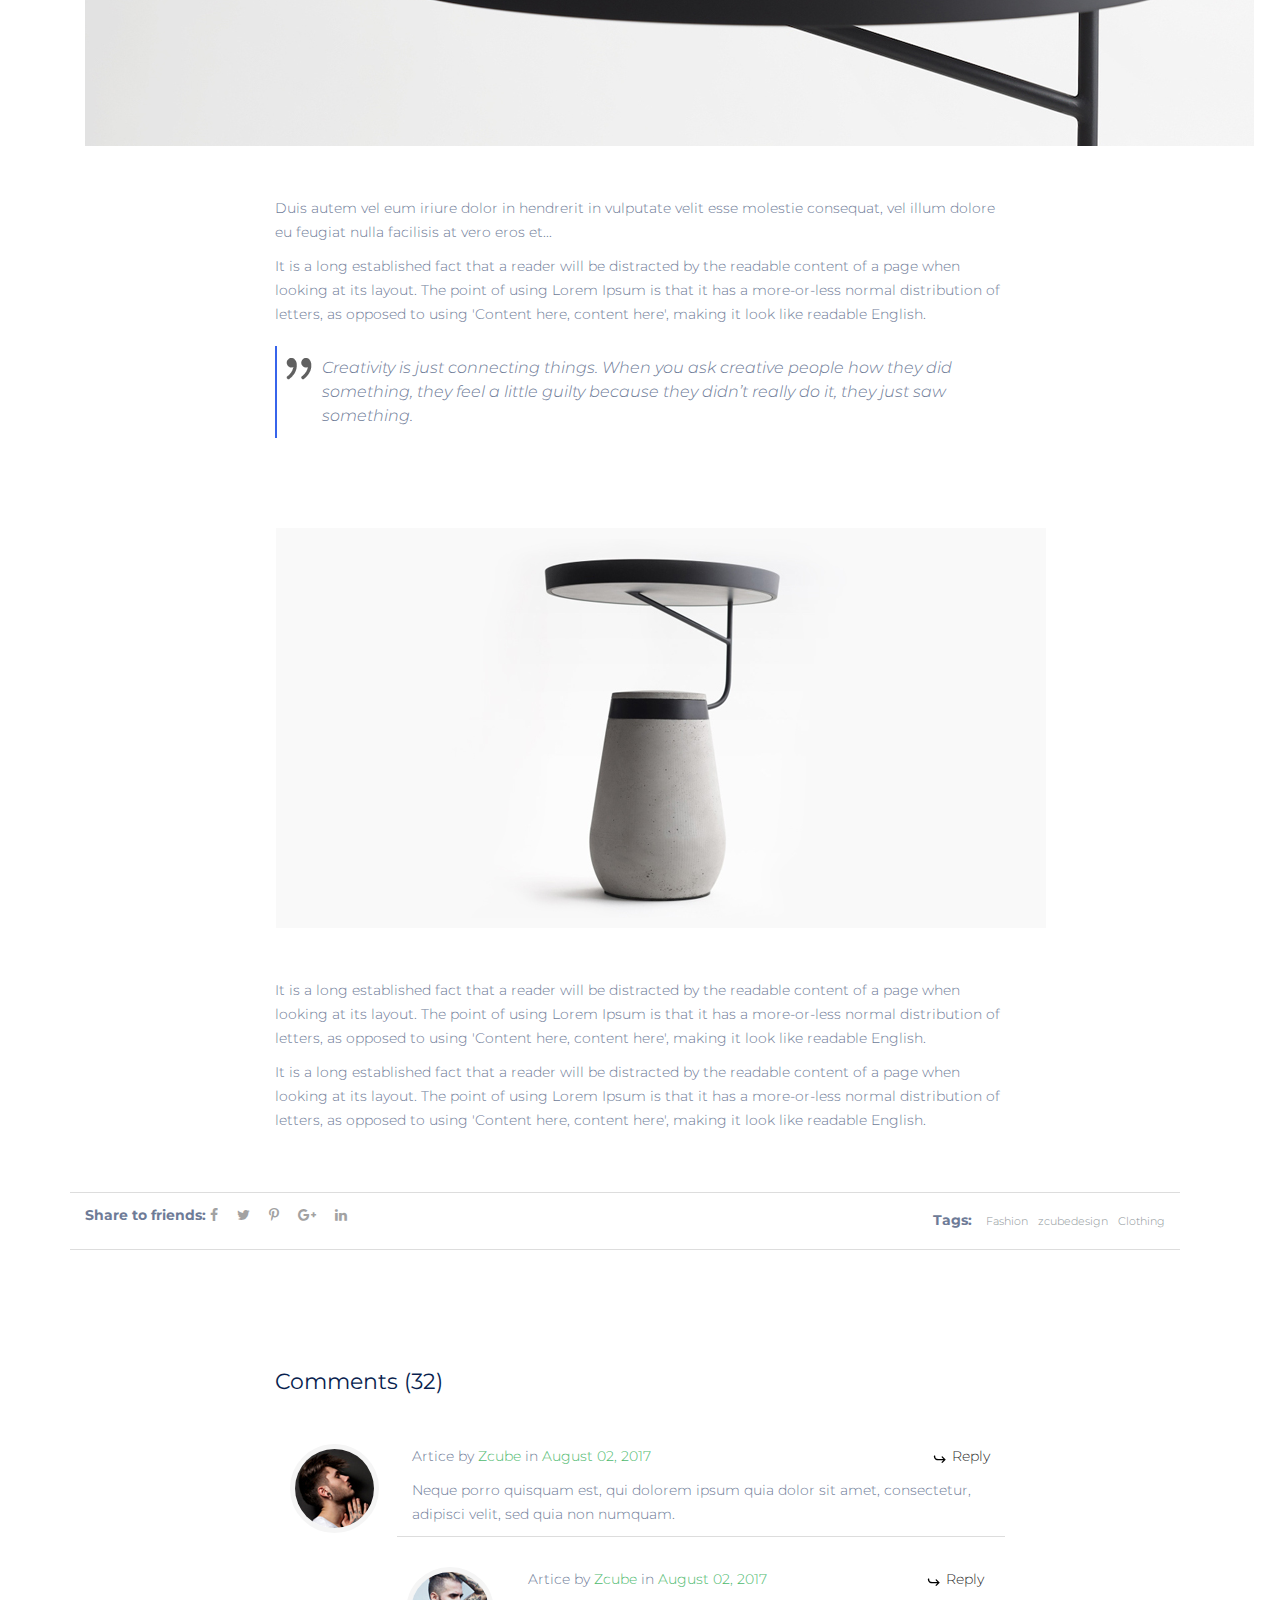
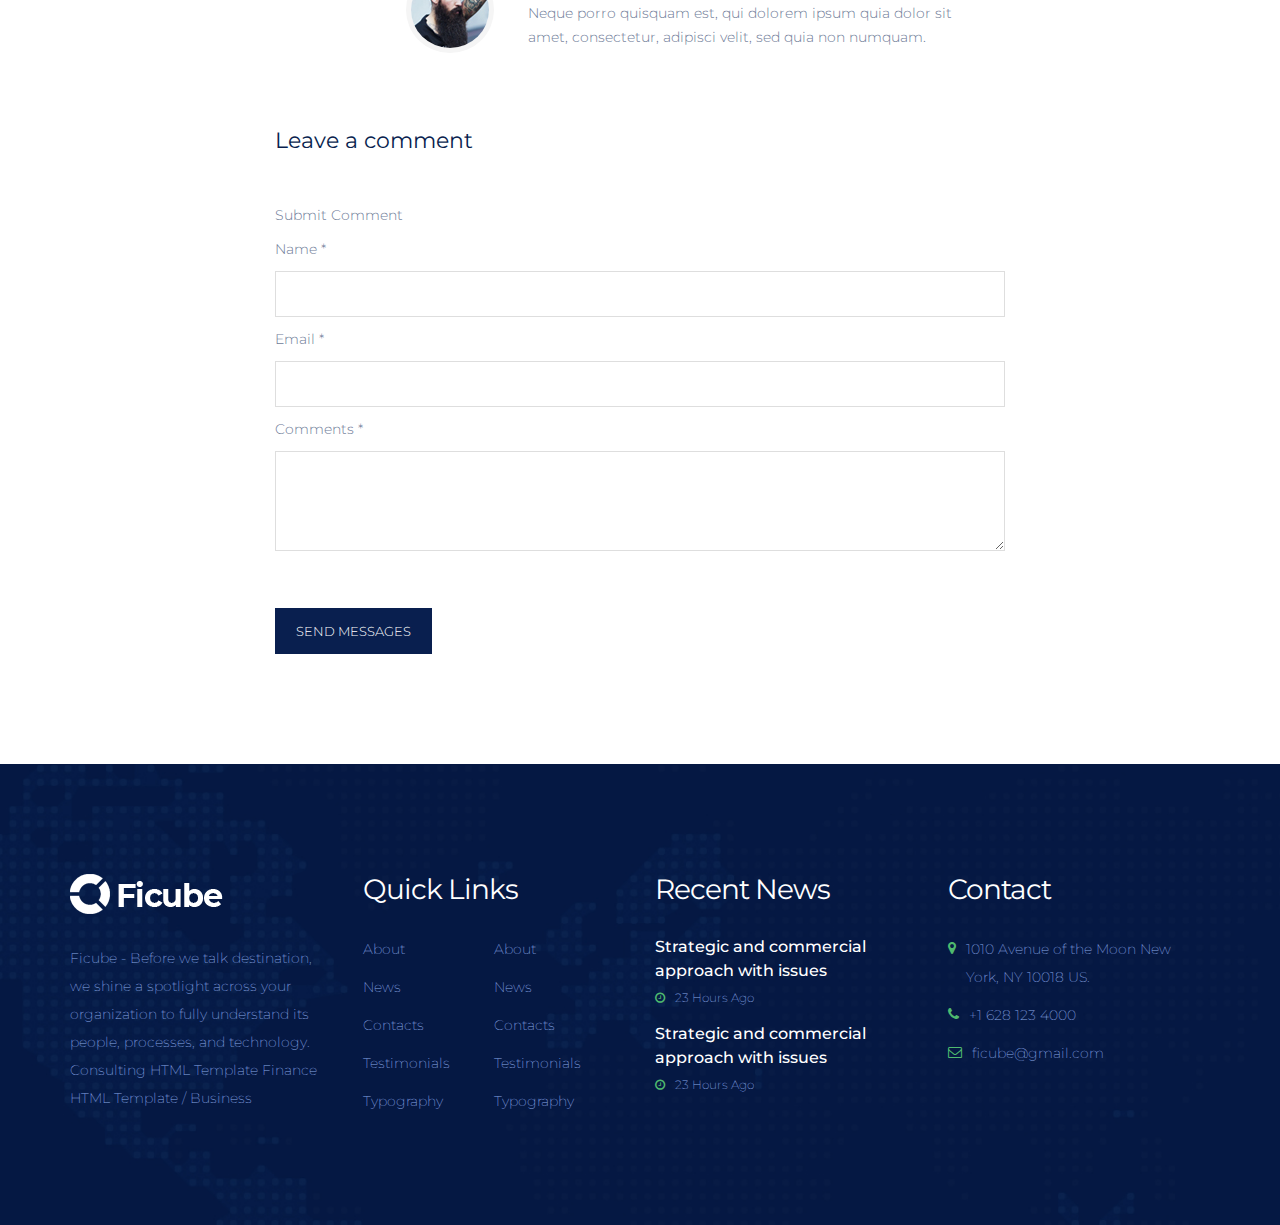
<file: blog-details.html>
<!DOCTYPE html>
<html lang="en">


<!-- Mirrored from zcube.in/ficube/blog-details.html by HTTrack Website Copier/3.x [XR&CO'2014], Sun, 28 Feb 2021 14:26:37 GMT -->
<head>
	<meta charset="utf-8">
	<meta http-equiv="X-UA-Compatible" content="IE=edge">
	<meta name="viewport" content="width=device-width, initial-scale=1">
	<title>Ficube | Consulting HTML And Sass Template</title>
	<!-- ficon 
	============================================ -->
	<link rel="shortcut icon" href="assets/img/ficon.png">
	<!-- Style CSS
	============================================ -->
	<link rel="stylesheet" href="assets/css/style.css" type="text/css">
</head>

<body>
	<!--  Preloader  -->
	<div id="preloader">
		<div id="loading"> </div>
	</div>
	<header>
		<!-- top nav -->
		<div class="top-nav">
			<div class="container">
				<div class="row">
					<div class="col-sm-6 col-lg-6 ">
						<ul>
							<li><i class="fa fa-phone" aria-hidden="true"></i> +1 541-754-3010</li>
							<li><i class="fa fa-envelope-o" aria-hidden="true"></i> info@zcube.com</li>
						</ul>

					</div>
					<div class="col-sm-6 col-lg-6 text-right">
						<div class="top-social">
							<ul>
								<li>Follow Us </li>
								<li><a href="#"><i class="fa fa-facebook" aria-hidden="true"></i></a></li>
								<li><a href="#"><i class="fa fa-twitter" aria-hidden="true"></i></a></li>
								<li><a href="#"><i class="fa fa-google-plus" aria-hidden="true"></i></a></li>
								<li><a href="#"><i class="fa fa-dribbble" aria-hidden="true"></i></a></li>
							</ul>
						</div>
					</div>
				</div>
			</div>
		</div>
		<!-- top nav -->
		<!-- nav -->
		<div id="mainNav" class="navbar navbar-fixed-top insidemenu affix-top">
			<div class="container">
				<div class="row">
					<nav class="navbar navbar-inverse navbar-default">

						<!-- Brand and toggle get grouped for better mobile display -->
						<div class="navbar-header">
							<button type="button" class="navbar-toggle collapsed" data-toggle="collapse" data-target="#bs-example-navbar-collapse-1">
								<span class="sr-only">Toggle navigation</span>
								<span class="icon-bar"></span>
								<span class="icon-bar"></span>
								<span class="icon-bar"></span>
							</button>
							<a class="navbar-brand inside-logo" href="#"><img src="assets/images/inside-logo.png" alt="logo" class="in-disktop"><img src="assets/images/logo.png" alt="logo" class="in-mobile"></a>
						</div>
						<!-- Collect the nav links, forms, and other content for toggling -->
						<div class="collapse navbar-collapse navbar-right" id="bs-example-navbar-collapse-1" data-hover="dropdown" data-animations="fadeIn fadeInLeft fadeInUp fadeInRight">
							<ul class="nav navbar-nav">
								<li>
									<a href="index.html">Home</a>
								</li>
								<li>
									<a href="about.html">About</a>
								</li>
								<li>
									<a href="services.html">Services</a>
								</li>
								<li>
									<a href="blog.html">Blog</a>
								</li>

								<li>
									<a href="contact.html">Contact</a>
								</li>
							</ul>
							<!-- /.navbar-collapse -->
						</div>

					</nav>
				</div>
			</div>


		</div>
		<!-- /nav -->
		<!-- insid header -->
		<div class="insid-header blog-header">
			<div class="container">
				<div class="row">
					<div class="col-lg-12">
						<div class="insid-header-text">
							<h1 class="wow fadeIn" data-wow-duration=".2s" data-wow-delay=".1s">
								News Detalis
							</h1>
							<h4>Fixed income securities, primarily investment grade bonds <br>and mortgage-backed securities.</h4>
							<div class="bdrcrums">
								<ul>
									<li><a href="#">Home</a></li>
									<li>/</li>
									<li>News Detalis</li>
								</ul>
							</div>
						</div>
					</div>
				</div>

			</div>
		</div>
		<!-- /insid header -->
	</header>
	<!-- news -->
	<section class="blog-deatils">
		<!-- .blog -->
		<div class="container">
			<div class="col-sm-12 col-md-12 blog-deatails">
				<p class="hank text-center"><a href="blog-details.html">How To Wear Prints In Winter</a></p>
				<p class="time text-center">By <span>Zcube</span> / September 14, 2017</p>
				<img class="blog-img2" src="assets/images/blog-post-large.jpg" alt="gallery1">
				<div class="row">
					<div class="col-lg-2"></div>
					<div class="col-lg-8">
						<p>Duis autem vel eum iriure dolor in hendrerit in vulputate velit esse molestie consequat, vel illum dolore eu feugiat nulla facilisis at vero eros et...</p>
						<p>It is a long established fact that a reader will be distracted by the readable content of a page when looking at its layout. The point of using Lorem Ipsum is that it has a more-or-less normal distribution of letters, as opposed to using 'Content here, content here', making it look like readable English.</p>
						<blockquote>
							<p>Creativity is just connecting things. When you ask creative people how they did something, they feel a little guilty because they didn’t really do it, they just saw something.</p>
						</blockquote>
						<img class="blog-img2" src="assets/images/blog-post-02.jpg" alt="gallery1">
						<p>It is a long established fact that a reader will be distracted by the readable content of a page when looking at its layout. The point of using Lorem Ipsum is that it has a more-or-less normal distribution of letters, as opposed to using 'Content here, content here', making it look like readable English.</p>
						<p>It is a long established fact that a reader will be distracted by the readable content of a page when looking at its layout. The point of using Lorem Ipsum is that it has a more-or-less normal distribution of letters, as opposed to using 'Content here, content here', making it look like readable English.</p>
					</div>
					<div class="col-lg-2"></div>
				</div>
				<div class="blog-tags-social row">
					<div class="blog-social col-sm-6 col-lg-6"> <strong>Share to friends:</strong>
						<ul class="social-list">
							<li class="box"><a href="#"><i class="fa fa-facebook"></i></a></li>
							<li class="box"><a href="#"><i class="fa fa-twitter"></i></a></li>
							<li class="box"><a href="#"><i class="fa fa-pinterest-p"></i></a></li>
							<li class="box"><a href="#"><i class="fa fa-google-plus"></i></a></li>
							<li class="box"><a href="#"><i class="fa fa-linkedin"></i></a></li>
						</ul>
					</div>
					<div class="blog-tag col-sm-6 col-lg-6 text-right"> <strong>Tags:</strong> <a href="#" rel="tag">Fashion</a><a href="#tag/properties/" rel="tag">zcubedesign</a><a href="#tag/summer/" rel="tag">Clothing</a></div>
				</div>
				<div class="row">
					<div class="col-sm-2 col-lg-2"></div>
					<div class="col-sm-8 col-lg-8">
						<div class="comments-area">
							<div class="comment-respond comment-replay">
								<h2><span>Comments (32)</span></h2>
								<div class="col-sm-2 col-lg-2 bdrright"> <img src="assets/images/comment-img1.jpg" alt="comment-img1"> </div>
								<div class="col-sm-10 col-md-10 bdr3">
									<div class="row">
										<div class="col-sm-8 col-lg-8">
											<p class="time">Artice by <span>Zcube</span> in <span class="date">August 02, 2017</span></p>
										</div>
										<div class="col-sm-4 col-lg-4 text-right pad">
											<a href="#" class="reply"><img src="assets/images/reply-icon.jpg" alt="reply-icon"> Reply</a>
										</div>
									</div>
									<p>Neque porro quisquam est, qui dolorem ipsum quia dolor sit amet, consectetur, adipisci velit, sed quia non numquam.</p>
								</div>
								<div class="col-sm-2 col-lg-2 bdrright offset2"> <img src="assets/images/comment-img2.jpg" alt="comment-img1"> </div>
								<div class="col-sm-8 col-md-8">
									<div class="row">
										<div class="col-sm-8 col-lg-8">
											<p class="time">Artice by <span>Zcube</span> in <span class="date">August 02, 2017</span></p>
										</div>
										<div class="col-sm-4 col-lg-4 text-right pad">
											<a href="#" class="reply"><img src="assets/images/reply-icon.jpg" alt="reply-icon"> Reply</a>
										</div>
									</div>
									<p>Neque porro quisquam est, qui dolorem ipsum quia dolor sit amet, consectetur, adipisci velit, sed quia non numquam.</p>
								</div>
							</div>
						</div>


						<!-- .comments form -->
						<div id="comments" class="comments-area">
							<div id="respond" class="comment-respond">
								<h2><span>Leave a comment</span></h2>
								<p>Submit Comment</p>
								<form action="#" method="post" id="commentform" class="comment-form">
									<p>Name <span>*</span></p>
									<p class="comment-form-author">
										<input id="author" name="author" value="" size="30" type="text">
									</p>
									<p>Email <span>*</span></p>
									<p class="comment-form-email">
										<input id="email" name="email" value="" size="30" type="text">
									</p>
									<p>Comments <span>*</span></p>
									<p class="comment-form-comment">
										<textarea id="comment" name="comment" cols="45" rows="8" placeholder="Comment" aria-required="true"></textarea>
									</p>
									<p class="form-submit">
										<input name="submit" id="submit" class="btn btn-secondary" value="send messages" type="submit"> </p>
								</form>
							</div>
						</div>
					</div>
					<div class="col-lg-2"></div>
				</div>

			</div>
			<!-- /.blog -->
		</div>
	</section>
	<!-- /news -->
	
	<footer class="fadeIn animated" data-wow-duration=".3s" data-wow-delay=".2s">
		<div class="container">
			<div class="row">
				<div class="col-sm-6 col-lg-3">
					<div class="weight">
						<h4><img src="assets/images/flogo.png" alt="flogo"></h4>
						<p>Ficube - Before we talk destination, we shine a spotlight across your organization to fully understand its people, processes, and technology. Consulting HTML Template Finance HTML Template / Business</p>
					</div>
				</div>
				<div class="col-sm-6 col-lg-3">
					<div class="weight">
						<h4>Quick Links</h4>
						<ul class="w50">
							<li><a href="#">About</a></li>
							<li><a href="#">News</a></li>
							<li><a href="#">Contacts</a></li>
							<li><a href="#">Testimonials</a></li>
							<li><a href="#">Typography</a></li>
						</ul>
						<ul class="w50">
							<li><a href="#">About</a></li>
							<li><a href="#">News</a></li>
							<li><a href="#">Contacts</a></li>
							<li><a href="#">Testimonials</a></li>
							<li><a href="#">Typography</a></li>
						</ul>
					</div>
				</div>
				<div class="col-sm-6 col-lg-3">
					<div class="weight">
						<h4>Recent News</h4>
						<ul>
							<li>
								<h5><a href="#">Strategic and commercial approach with issues</a></h5>
								<a href="#" class="time">23 Hours Ago</a>
							</li>
							<li>
								<h5><a href="#">Strategic and commercial approach with issues</a></h5>
								<a href="#" class="time">23 Hours Ago</a>
							</li>
						</ul>
					</div>
				</div>
				<div class="col-sm-6 col-lg-3">
					<div class="weight">
						<h4>Contact</h4>
						<ul>
							<li><i class="fa fa-map-marker" aria-hidden="true"></i> <span>1010 Avenue of the Moon New York, NY 10018 US.</span></li>
							<li><i class="fa fa-phone" aria-hidden="true"></i> +1 628 123 4000</li>
							<li><i class="fa fa-envelope-o" aria-hidden="true"></i> ficube@gmail.com</li>
						</ul>
					</div>
				</div>
			</div>
		</div>
	</footer>


	<!-- jQuery 
	============================================ -->
	<script src="assets/js/jquery-3.1.1.min.js"></script>
	<!-- Bootstrap Core JavaScript 
	============================================ -->
	<script src="assets/js/bootstrap.min.js"></script>
	<script src="assets/js/jquery.easing.min.js"></script>
	<!--  wow JavaScript 
	============================================ -->
	<script src="assets/js/wow.min.js"></script>
	<!--  Custom Theme JavaScript 
	============================================ -->
	<script src="assets/js/custom.js"></script>
</body>


<!-- Mirrored from zcube.in/ficube/blog-details.html by HTTrack Website Copier/3.x [XR&CO'2014], Sun, 28 Feb 2021 14:26:47 GMT -->
</html>
</file>
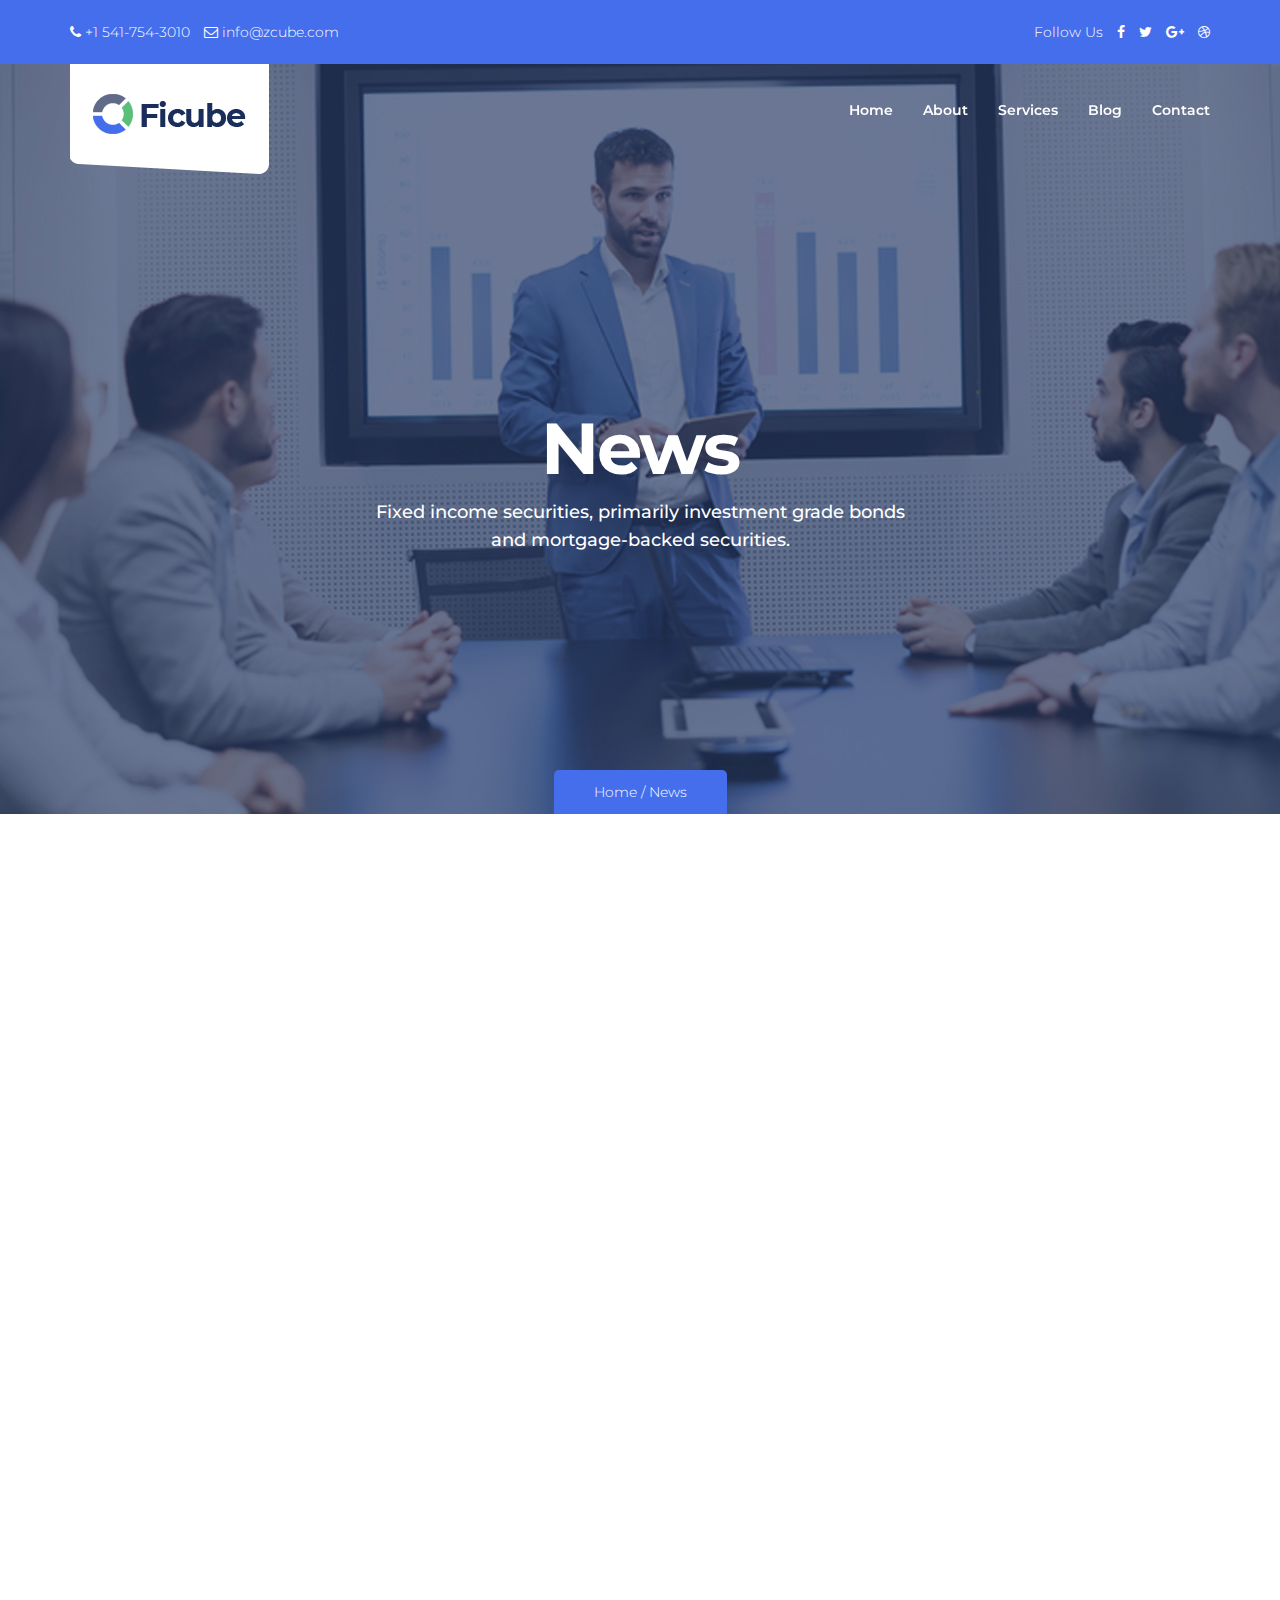
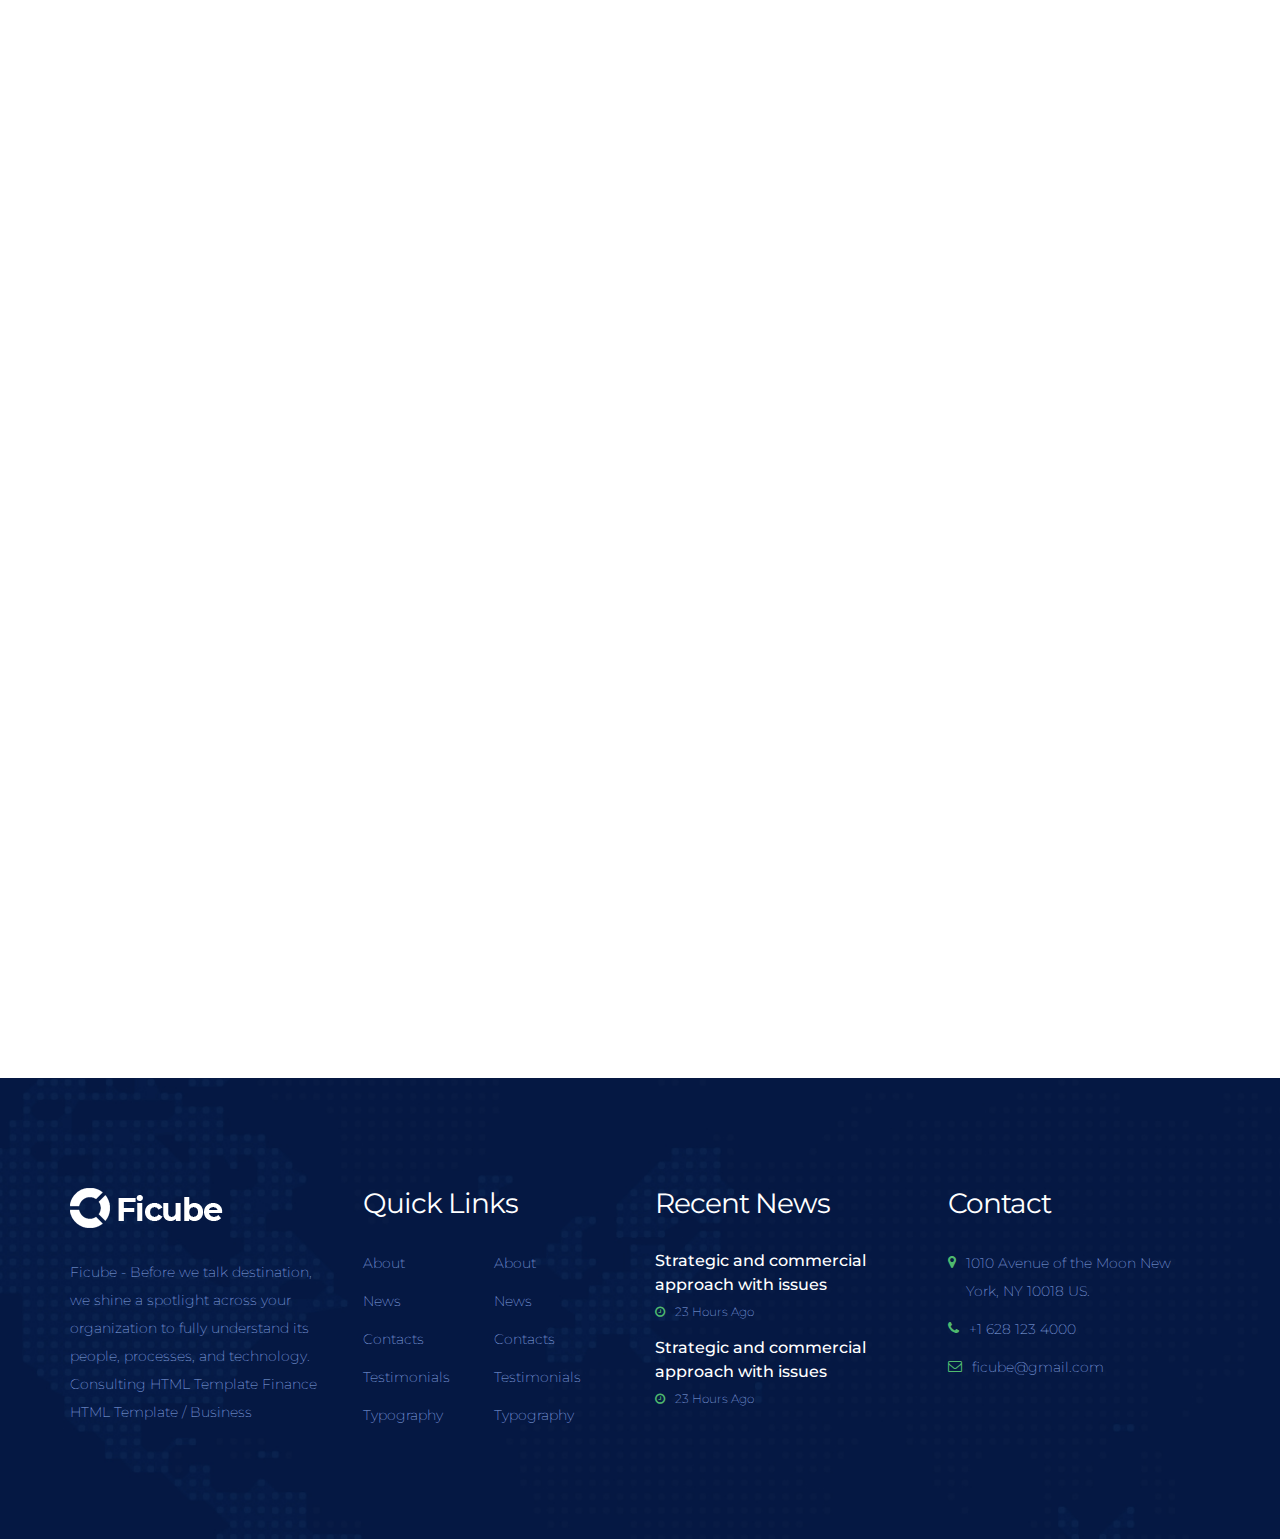
<file: blog.html>
<!DOCTYPE html>
<html lang="en">


<!-- Mirrored from zcube.in/ficube/blog.html by HTTrack Website Copier/3.x [XR&CO'2014], Sun, 28 Feb 2021 14:26:12 GMT -->
<head>
	<meta charset="utf-8">
	<meta http-equiv="X-UA-Compatible" content="IE=edge">
	<meta name="viewport" content="width=device-width, initial-scale=1">
	<title>Ficube | Consulting HTML And Sass Template</title>
	<!-- ficon 
	============================================ -->
	<link rel="shortcut icon" href="assets/img/ficon.png">
	<!-- Style CSS
	============================================ -->
	<link rel="stylesheet" href="assets/css/style.css" type="text/css">
</head>

<body>
	<!--  Preloader  -->
	<div id="preloader">
		<div id="loading"> </div>
	</div>
	<header>
		<!-- top nav -->
		<div class="top-nav">
			<div class="container">
				<div class="row">
					<div class="col-sm-6 col-lg-6 ">
						<ul>
							<li><i class="fa fa-phone" aria-hidden="true"></i> +1 541-754-3010</li>
							<li><i class="fa fa-envelope-o" aria-hidden="true"></i> info@zcube.com</li>
						</ul>

					</div>
					<div class="col-sm-6 col-lg-6 text-right">
						<div class="top-social">
							<ul>
								<li>Follow Us </li>
								<li><a href="#"><i class="fa fa-facebook" aria-hidden="true"></i></a></li>
								<li><a href="#"><i class="fa fa-twitter" aria-hidden="true"></i></a></li>
								<li><a href="#"><i class="fa fa-google-plus" aria-hidden="true"></i></a></li>
								<li><a href="#"><i class="fa fa-dribbble" aria-hidden="true"></i></a></li>
							</ul>
						</div>
					</div>
				</div>
			</div>
		</div>
		<!-- top nav -->
		<!-- nav -->
		<div id="mainNav" class="navbar navbar-fixed-top insidemenu affix-top">
			<div class="container">
				<div class="row">
					<nav class="navbar navbar-inverse navbar-default">

						<!-- Brand and toggle get grouped for better mobile display -->
						<div class="navbar-header">
							<button type="button" class="navbar-toggle collapsed" data-toggle="collapse" data-target="#bs-example-navbar-collapse-1">
								<span class="sr-only">Toggle navigation</span>
								<span class="icon-bar"></span>
								<span class="icon-bar"></span>
								<span class="icon-bar"></span>
							</button>
							<a class="navbar-brand inside-logo" href="#"><img src="assets/images/inside-logo.png" alt="logo" class="in-disktop"><img src="assets/images/logo.png" alt="logo" class="in-mobile"></a>
						</div>
						<!-- Collect the nav links, forms, and other content for toggling -->
						<div class="collapse navbar-collapse navbar-right" id="bs-example-navbar-collapse-1" data-hover="dropdown" data-animations="fadeIn fadeInLeft fadeInUp fadeInRight">
							<ul class="nav navbar-nav">
								<li>
									<a href="index.html">Home</a>
								</li>
								<li>
									<a href="about.html">About</a>
								</li>
								<li>
									<a href="services.html">Services</a>
								</li>
								<li>
									<a href="blog.html">Blog</a>
								</li>

								<li>
									<a href="contact.html">Contact</a>
								</li>
							</ul>
							<!-- /.navbar-collapse -->
						</div>

					</nav>
				</div>
			</div>
		</div>
		<!-- /nav -->
		<!-- insid header -->
		<div class="insid-header blog-header">
			<div class="container">
				<div class="row">
					<div class="col-lg-12">
						<div class="insid-header-text">
							<h1 class="wow fadeIn" data-wow-duration=".2s" data-wow-delay=".1s">
								News
							</h1>
							<h4>Fixed income securities, primarily investment grade bonds <br>and mortgage-backed securities.</h4>
							<div class="bdrcrums">
								<ul>
									<li><a href="#">Home</a></li>
									<li>/</li>
									<li>News</li>
								</ul>
							</div>
						</div>
					</div>
				</div>

			</div>
		</div>
		<!-- /insid header -->
	</header>
	<!-- news -->
	<section class="news">
		<div class="container">
			<div class="row">
				<div class="col-lg-4 wow fadeIn" data-wow-duration=".3s" data-wow-delay=".2s">
					<div class="news-img">
						<img src="assets/images/news-img01.jpg" alt="feature">
					</div>
					<div class="news-text">
						<h4>26th December 2017</h4>
						<h3><a href="blog-details.html">How to Search Engine Optimize (SEO) Your Website Content</a></h3>
						<ul>
							<li><a href="#">finance</a></li>
							<li><a href="#">news</a></li>
							<li><a href="#">ad</a></li>
						</ul>
					</div>
				</div>
				<div class="col-lg-4 wow fadeIn" data-wow-duration=".4s" data-wow-delay=".3s">
					<div class="news-img">
						<img src="assets/images/news-img02.jpg" alt="feature">
					</div>
					<div class="news-text">
						<h4>26th December 2017</h4>
						<h3><a href="blog-details.html">How to Search Engine Optimize (SEO) Your Website Content</a></h3>
						<ul>
							<li><a href="#">finance</a></li>
							<li><a href="#">news</a></li>
							<li><a href="#">ad</a></li>
						</ul>
					</div>
				</div>
				<div class="col-lg-4 wow fadeIn" data-wow-duration=".5s" data-wow-delay=".4s">
					<div class="news-img">
						<img src="assets/images/news-img03.jpg" alt="feature">
					</div>
					<div class="news-text">
						<h4>26th December 2017</h4>
						<h3><a href="blog-details.html">How to Search Engine Optimize (SEO) Your Website Content</a></h3>
						<ul>
							<li><a href="#">finance</a></li>
							<li><a href="#">news</a></li>
							<li><a href="#">ad</a></li>
						</ul>
					</div>
				</div>
				<div class="col-lg-4 wow fadeIn" data-wow-duration=".3s" data-wow-delay=".2s">
					<div class="news-img">
						<img src="assets/images/news-img04.jpg" alt="feature">
					</div>
					<div class="news-text">
						<h4>26th December 2017</h4>
						<h3><a href="#">How to Search Engine Optimize (SEO) Your Website Content</a></h3>
						<ul>
							<li><a href="#">finance</a></li>
							<li><a href="#">news</a></li>
							<li><a href="#">ad</a></li>
						</ul>
					</div>
				</div>
				<div class="col-lg-4 wow fadeIn" data-wow-duration=".4s" data-wow-delay=".3s">
					<div class="news-img">
						<img src="assets/images/news-img05.jpg" alt="feature">
					</div>
					<div class="news-text">
						<h4>26th December 2017</h4>
						<h3><a href="#">How to Search Engine Optimize (SEO) Your Website Content</a></h3>
						<ul>
							<li><a href="#">finance</a></li>
							<li><a href="#">news</a></li>
							<li><a href="#">ad</a></li>
						</ul>
					</div>
				</div>
				<div class="col-lg-4 wow fadeIn" data-wow-duration=".5s" data-wow-delay=".4s">
					<div class="news-img">
						<img src="assets/images/news-img06.jpg" alt="feature">
					</div>
					<div class="news-text">
						<h4>26th December 2017</h4>
						<h3><a href="#">How to Search Engine Optimize (SEO) Your Website Content</a></h3>
						<ul>
							<li><a href="#">finance</a></li>
							<li><a href="#">news</a></li>
							<li><a href="#">ad</a></li>
						</ul>
					</div>
				</div>
				<div class="col-lg-4 wow fadeIn" data-wow-duration=".3s" data-wow-delay=".2s">
					<div class="news-img">
						<img src="assets/images/news-img07.jpg" alt="feature">
					</div>
					<div class="news-text">
						<h4>26th December 2017</h4>
						<h3><a href="#">How to Search Engine Optimize (SEO) Your Website Content</a></h3>
						<ul>
							<li><a href="#">finance</a></li>
							<li><a href="#">news</a></li>
							<li><a href="#">ad</a></li>
						</ul>
					</div>
				</div>
				<div class="col-lg-4 wow fadeIn" data-wow-duration=".4s" data-wow-delay=".3s">
					<div class="news-img">
						<img src="assets/images/news-img08.jpg" alt="feature">
					</div>
					<div class="news-text">
						<h4>26th December 2017</h4>
						<h3><a href="blog-details.html">How to Search Engine Optimize (SEO) Your Website Content</a></h3>
						<ul>
							<li><a href="#">finance</a></li>
							<li><a href="#">news</a></li>
							<li><a href="#">ad</a></li>
						</ul>
					</div>
				</div>
				<div class="col-lg-4 wow fadeIn" data-wow-duration=".5s" data-wow-delay=".4s">
					<div class="news-img">
						<img src="assets/images/news-img09.jpg" alt="feature">
					</div>
					<div class="news-text">
						<h4>26th December 2017</h4>
						<h3><a href="blog-details.html">How to Search Engine Optimize (SEO) Your Website Content</a></h3>
						<ul>
							<li><a href="#">finance</a></li>
							<li><a href="#">news</a></li>
							<li><a href="#">ad</a></li>
						</ul>
					</div>
				</div>
			</div>
		</div>
	</section>
	<!-- /news -->
	
	<footer class="fadeIn animated" data-wow-duration=".3s" data-wow-delay=".2s">
		<div class="container">
			<div class="row">
				<div class="col-sm-6 col-lg-3">
					<div class="weight">
						<h4><img src="assets/images/flogo.png" alt="flogo"></h4>
						<p>Ficube - Before we talk destination, we shine a spotlight across your organization to fully understand its people, processes, and technology. Consulting HTML Template Finance HTML Template / Business</p>
					</div>
				</div>
				<div class="col-sm-6 col-lg-3">
					<div class="weight">
						<h4>Quick Links</h4>
						<ul class="w50">
							<li><a href="#">About</a></li>
							<li><a href="#">News</a></li>
							<li><a href="#">Contacts</a></li>
							<li><a href="#">Testimonials</a></li>
							<li><a href="#">Typography</a></li>
						</ul>
						<ul class="w50">
							<li><a href="#">About</a></li>
							<li><a href="#">News</a></li>
							<li><a href="#">Contacts</a></li>
							<li><a href="#">Testimonials</a></li>
							<li><a href="#">Typography</a></li>
						</ul>
					</div>
				</div>
				<div class="col-sm-6 col-lg-3">
					<div class="weight">
						<h4>Recent News</h4>
						<ul>
							<li>
								<h5><a href="#">Strategic and commercial approach with issues</a></h5>
								<a href="#" class="time">23 Hours Ago</a>
							</li>
							<li>
								<h5><a href="#">Strategic and commercial approach with issues</a></h5>
								<a href="#" class="time">23 Hours Ago</a>
							</li>
						</ul>
					</div>
				</div>
				<div class="col-sm-6 col-lg-3">
					<div class="weight">
						<h4>Contact</h4>
						<ul>
							<li><i class="fa fa-map-marker" aria-hidden="true"></i> <span>1010 Avenue of the Moon New York, NY 10018 US.</span></li>
							<li><i class="fa fa-phone" aria-hidden="true"></i> +1 628 123 4000</li>
							<li><i class="fa fa-envelope-o" aria-hidden="true"></i> ficube@gmail.com</li>
						</ul>
					</div>
				</div>
			</div>
		</div>
	</footer>


	<!-- jQuery 
	============================================ -->
	<script src="assets/js/jquery-3.1.1.min.js"></script>
	<!-- Bootstrap Core JavaScript 
	============================================ -->
	<script src="assets/js/bootstrap.min.js"></script>
	<script src="assets/js/jquery.easing.min.js"></script>
	<!--  wow JavaScript 
	============================================ -->
	<script src="assets/js/wow.min.js"></script>
	<!--  Custom Theme JavaScript 
	============================================ -->
	<script src="assets/js/custom.js"></script>
</body>


<!-- Mirrored from zcube.in/ficube/blog.html by HTTrack Website Copier/3.x [XR&CO'2014], Sun, 28 Feb 2021 14:26:37 GMT -->
</html>
</file>
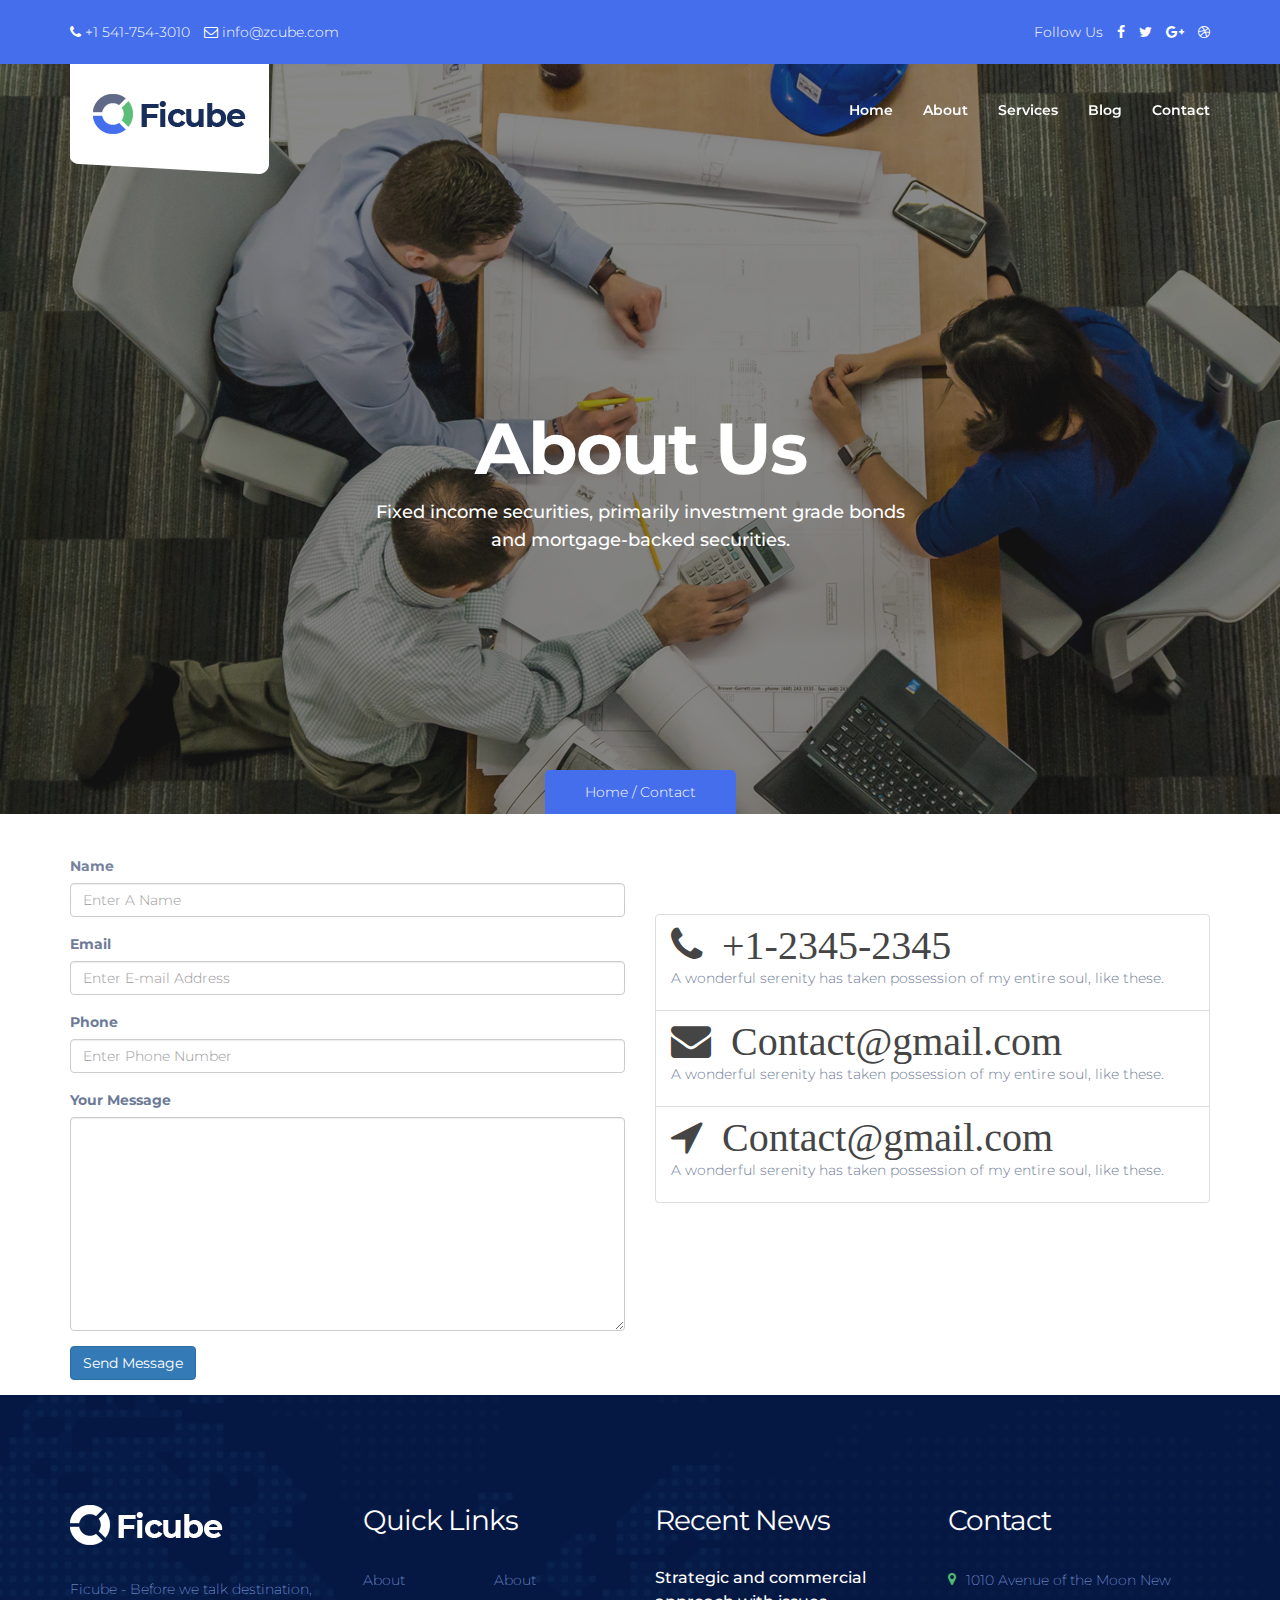
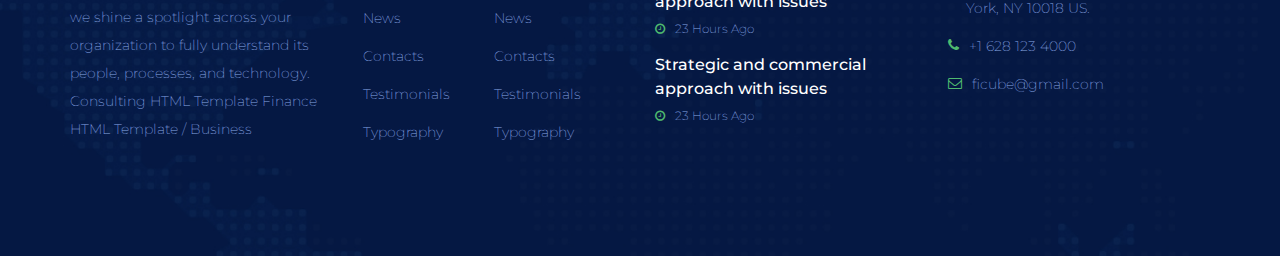
<file: contact.html>
<!DOCTYPE html>
<html lang="en">


<!-- Mirrored from zcube.in/ficube/about.html by HTTrack Website Copier/3.x [XR&CO'2014], Sun, 28 Feb 2021 14:24:43 GMT -->
<head>
	<meta charset="utf-8">
	<meta http-equiv="X-UA-Compatible" content="IE=edge">
	<meta name="viewport" content="width=device-width, initial-scale=1">
	<title>Ficube | Consulting HTML And Sass Template</title>
	<!-- ficon 
	============================================ -->
	<link rel="shortcut icon" href="assets/img/ficon.png">
	<!-- Style CSS
	============================================ -->
	<link rel="stylesheet" href="assets/css/style.css" type="text/css">
</head>

<body>  
	<!--  Preloader  -->
	<div id="preloader">
		<div id="loading"> </div>
	</div>
	<header>
		<!-- top nav -->
			<div class="top-nav">
				<div class="container">
					<div class="row">
						<div class="col-sm-6 col-lg-6">
							<ul>
								<li><i class="fa fa-phone" aria-hidden="true"></i> +1 541-754-3010</li>
								<li><i class="fa fa-envelope-o" aria-hidden="true"></i> info@zcube.com</li>
							</ul>

						</div>
						<div class="col-sm-6 col-lg-6 text-right">
							<div class="top-social">
								<ul>
									<li>Follow Us </li>
									<li><a href="#"><i class="fa fa-facebook" aria-hidden="true"></i></a></li>
									<li><a href="#"><i class="fa fa-twitter" aria-hidden="true"></i></a></li>
									<li><a href="#"><i class="fa fa-google-plus" aria-hidden="true"></i></a></li>
									<li><a href="#"><i class="fa fa-dribbble" aria-hidden="true"></i></a></li>
								</ul>
							</div>					
						</div>
					</div>
				</div>
			</div>
		<!-- top nav -->
		<!-- nav -->
		<div id="mainNav" class="navbar navbar-fixed-top insidemenu affix-top">
				<div class="container">
					<div class="row">
						<nav class="navbar navbar-inverse navbar-default">

							<!-- Brand and toggle get grouped for better mobile display -->
							<div class="navbar-header">
								<button type="button" class="navbar-toggle collapsed" data-toggle="collapse" data-target="#bs-example-navbar-collapse-1">
									<span class="sr-only">Toggle navigation</span>
									<span class="icon-bar"></span>
									<span class="icon-bar"></span>
									<span class="icon-bar"></span>
								</button>
								<a class="navbar-brand inside-logo" href="#"><img src="assets/images/inside-logo.png" alt="logo" class="in-disktop"><img src="assets/images/logo.png" alt="logo" class="in-mobile"></a>
							</div>
							<!-- Collect the nav links, forms, and other content for toggling -->
							<div class="collapse navbar-collapse navbar-right" id="bs-example-navbar-collapse-1" data-hover="dropdown" data-animations="fadeIn fadeInLeft fadeInUp fadeInRight">
								<ul class="nav navbar-nav">
									<li>
										<a href="index.html">Home</a>										
									</li>									
									<li>
										<a href="about.html">About</a>										
									</li>
									<li>
										<a href="services.html">Services</a>										
									</li>
									<li>
										<a href="blog.html">Blog</a>										
									</li>
				
									<li>
										<a href="contact.html">Contact</a>
									</li>
								</ul>
								<!-- /.navbar-collapse -->
							</div>

						</nav>
					</div>
				</div>


			</div>
		<!-- /nav -->
		<!-- insid header -->
		<div class="insid-header about-header">
			<div class="container">
				<div class="row">
					<div class="col-lg-12">
						<div class="insid-header-text">							
							<h1 class="wow fadeIn" data-wow-duration=".2s" data-wow-delay=".1s">
								About Us
							</h1>
							<h4>Fixed income securities, primarily investment grade bonds <br>and mortgage-backed securities.</h4>
							<div class="bdrcrums">
								<ul>
									<li><a href="#">Home</a></li>
									<li>/</li>
									<li>Contact</li>
								</ul>
							</div>		
						</div>
					</div>
				</div>
				
			</div>
		</div>
		<!-- /insid header -->
	</header>

    <section>
        <div class="container mt-4">
            <div class="row">
                <div class="col-lg-6 ">
                    <form action="#" class="mt-5" style="margin-top: 40px;">
                        <div class="form-group">
                            <label for="name">Name</label>
                            <input type="text" class="form-control" placeholder="Enter A Name">
                        </div>
                        <div class="form-group">
                            <label for="email">Email</label>
                            <input type="text" class="form-control" placeholder="Enter E-mail Address">
                        </div>
                        <div class="form-group">
                            <label for="phone">Phone</label>
                            <input type="text" class="form-control" placeholder="Enter Phone Number">
                        </div>
                        <div class="form-group">
                            <label for="message">Your Message</label>
                            <textarea name="" id="" cols="30" rows="10" class="form-control"></textarea>
                        </div>
                        <div class="form-group">
                            <input type="submit" value="Send Message" class="btn btn-primary">
                        </div>
                    </form>
                </div>
                <div class="col-lg-6 mt-5" style="margin-top: 100px;">
                    <ul class="list-group">
                        <li class="list-group-item">
                            <div><i class=" fa fa-phone mb-4" style="color: #454545;font-size: 40px;min-width: 40px;min-height: 40px;">&nbsp;&nbsp;+1-2345-2345</i>
                                <p>A wonderful serenity has taken possession of my entire soul, like these. </p>
                            </div>
                        </li>
                        <li class="list-group-item">
                            <div><i class=" fa fa-envelope" style="color: #454545;font-size: 40px;min-width: 40px;min-height: 40px;">&nbsp;&nbsp;Contact@gmail.com</i>
                                <p>A wonderful serenity has taken possession of my entire soul, like these.</p>
                            </div>
                        </li>
                        <li class="list-group-item">
                            <div><i class=" fa fa-location-arrow" style="color: #454545;font-size: 40px;min-width: 40px;min-height: 40px;">&nbsp;&nbsp;Contact@gmail.com</i>
                                <p>A wonderful serenity has taken possession of my entire soul, like these.</p>
                            </div>
                        </li>
                        
                       
                    </ul>
                </div>
            </div>
        </div>
    </section>
           

     <footer class="fadeIn animated" data-wow-duration=".3s" data-wow-delay=".2s">
		<div class="container">
			<div class="row">
				<div class="col-sm-6 col-lg-3">							
					<div class="weight">
							<h4><img src="assets/images/flogo.png" alt="flogo"></h4>
							<p>Ficube - Before we talk destination, we shine a spotlight across your organization to fully understand its people, processes, and technology. Consulting HTML Template Finance HTML Template / Business</p>							
						</div>
				</div>
				<div class="col-sm-6 col-lg-3">									
					<div class="weight">
							<h4>Quick Links</h4>
							<ul class="w50">
								<li><a href="#">About</a></li>
								<li><a href="#">News</a></li>
								<li><a href="#">Contacts</a></li>
								<li><a href="#">Testimonials</a></li>
								<li><a href="#">Typography</a></li>
							</ul>	
							<ul class="w50">
								<li><a href="#">About</a></li>
								<li><a href="#">News</a></li>
								<li><a href="#">Contacts</a></li>
								<li><a href="#">Testimonials</a></li>
								<li><a href="#">Typography</a></li>
							</ul>			
						</div>
				</div>
				<div class="col-sm-6 col-lg-3">					
					<div class="weight">
							<h4>Recent News</h4>
							<ul>
								<li>
									<h5><a href="#">Strategic and commercial approach with issues</a></h5>
									<a href="#" class="time">23 Hours Ago</a>
								</li>
								<li>
									<h5><a href="#">Strategic and commercial approach with issues</a></h5>
									<a href="#" class="time">23 Hours Ago</a>
								</li>
							</ul>						
						</div>
				</div>
				<div class="col-sm-6 col-lg-3">								
					<div class="weight">
							<h4>Contact</h4>
							<ul>
								<li><i class="fa fa-map-marker" aria-hidden="true"></i> <span>1010 Avenue of the Moon New York, NY 10018 US.</span></li>
								<li><i class="fa fa-phone" aria-hidden="true"></i> +1 628 123 4000</li>
								<li><i class="fa fa-envelope-o" aria-hidden="true"></i> ficube@gmail.com</li>
							</ul>				
						</div>
				</div>
			</div>
		</div>
	</footer>
	<!-- video popup -->
	<div class="modal fade bd-example-modal-lg" tabindex="-1" role="dialog" aria-labelledby="myLargeModalLabel" aria-hidden="true">
	  <div class="modal-dialog modal-lg">
		<div class="modal-content">
		 <iframe width="100%" height="500" src="https://www.youtube.com/embed/bmixiVwtDso" frameborder="0" gesture="media" allowfullscreen></iframe>
		</div>
	  </div>
	</div>
	<!-- video popup -->
    
	<!-- jQuery 
	============================================ -->
	<script src="assets/js/jquery-3.1.1.min.js"></script>
	<!-- Bootstrap Core JavaScript 
	============================================ -->
	<script src="assets/js/bootstrap.min.js"></script>
	<script src="assets/js/jquery.easing.min.js"></script>
	<!--  wow JavaScript 
	============================================ -->
	<script src="assets/js/wow.min.js"></script>
	<!--  Custom Theme JavaScript 
	============================================ -->
	<script src="assets/js/custom.js"></script>
</body>

</html>
</file>
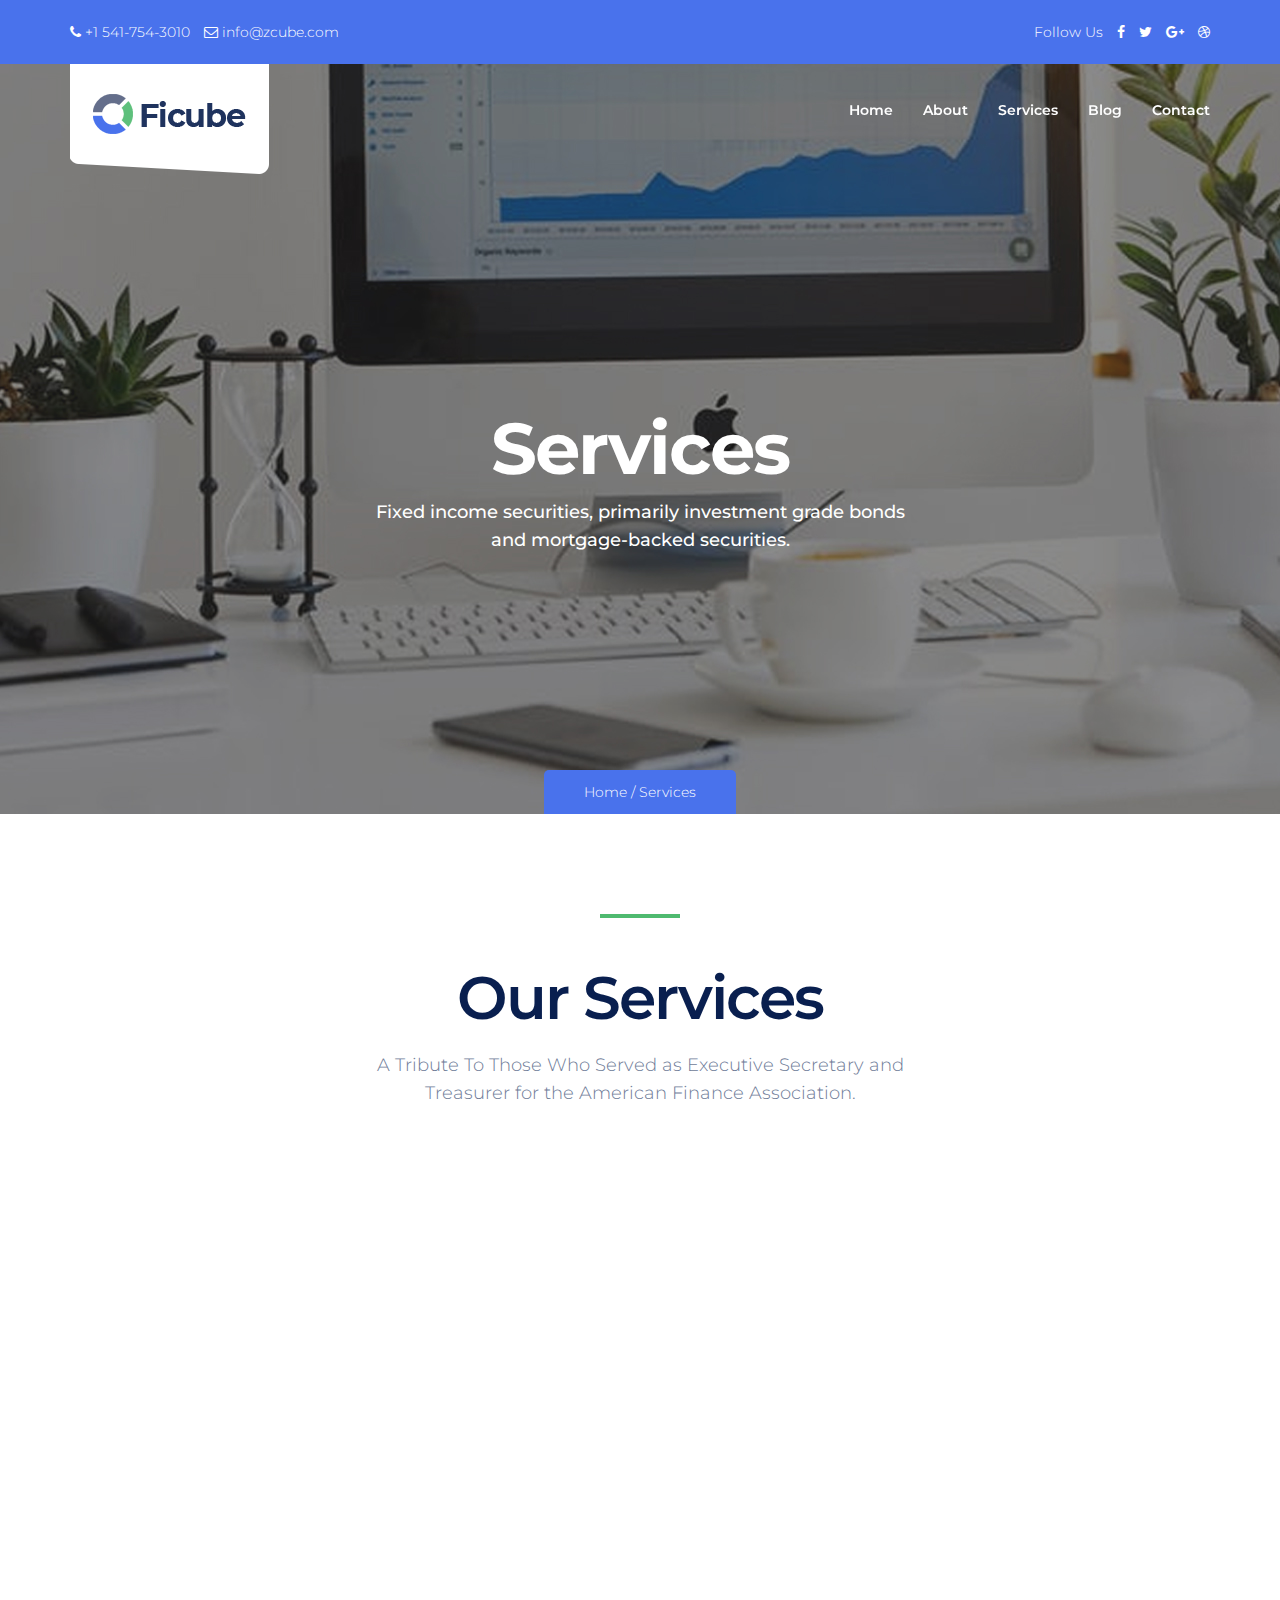
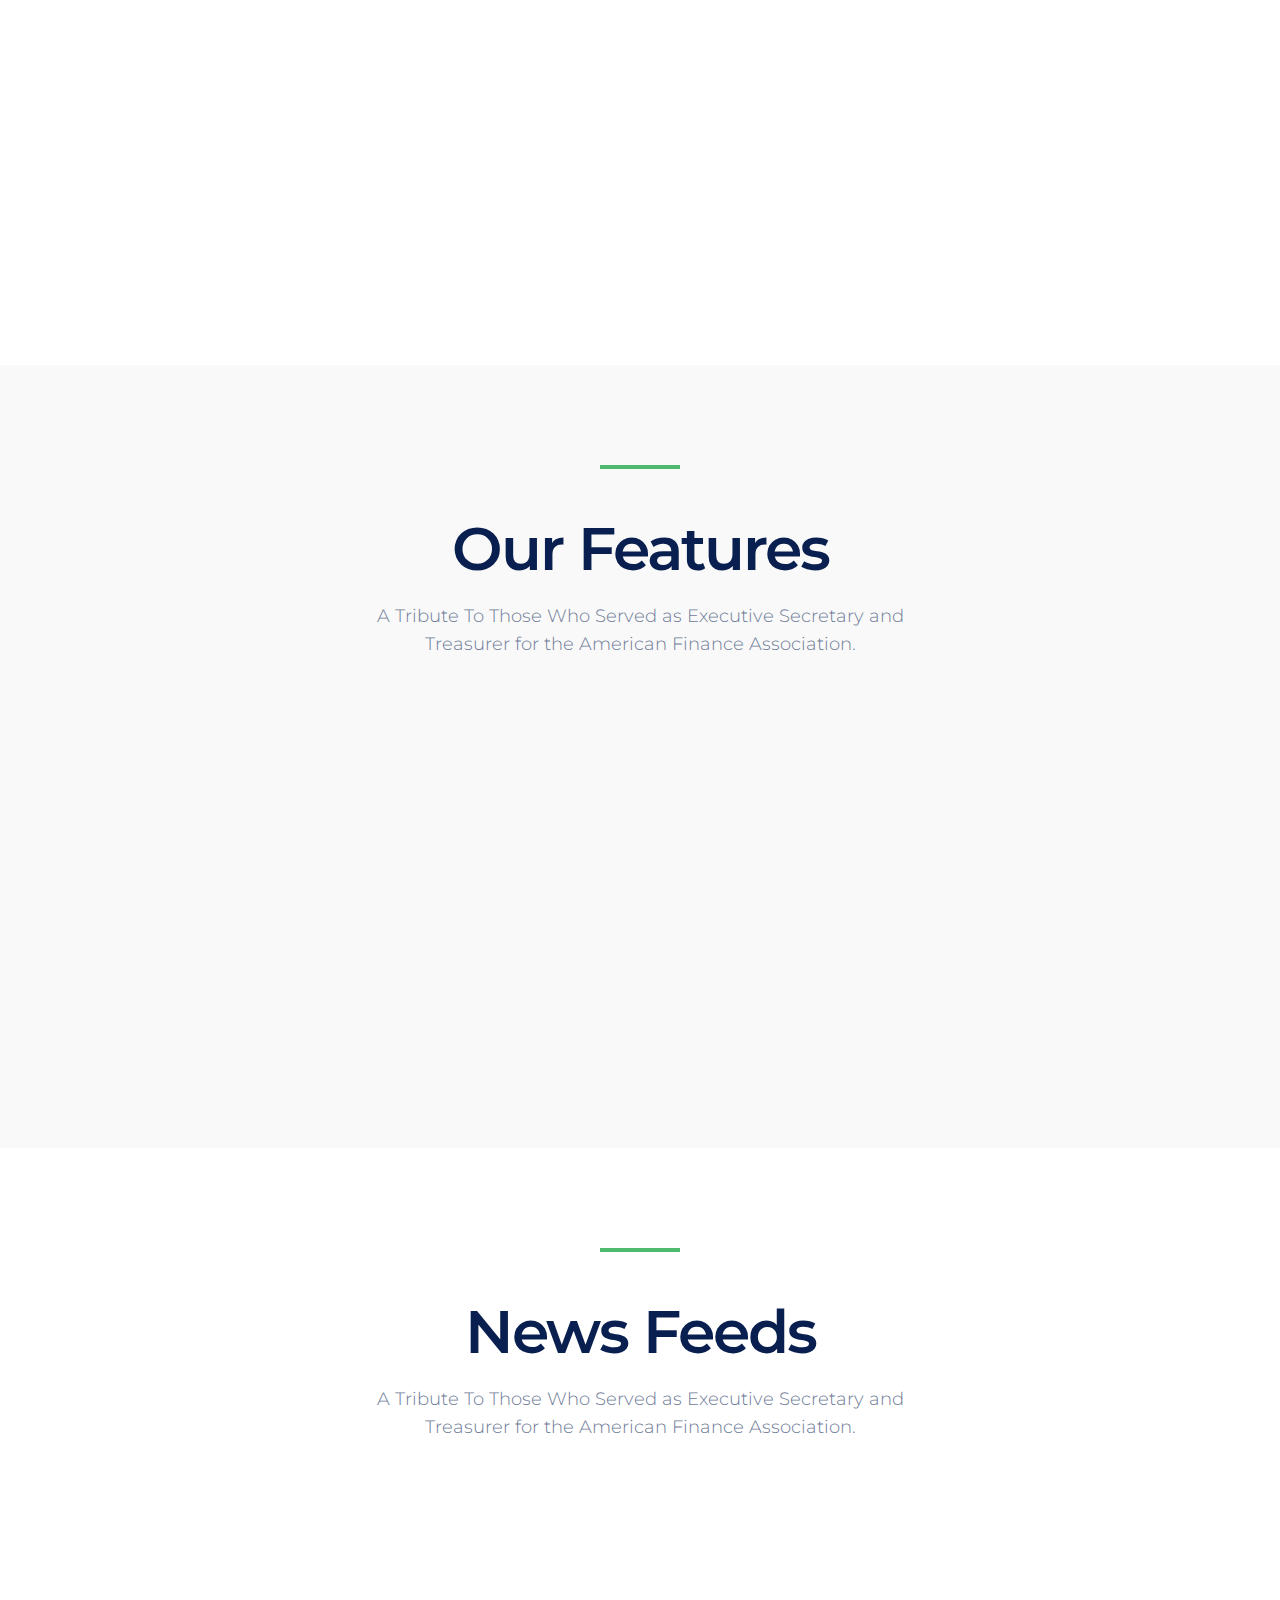
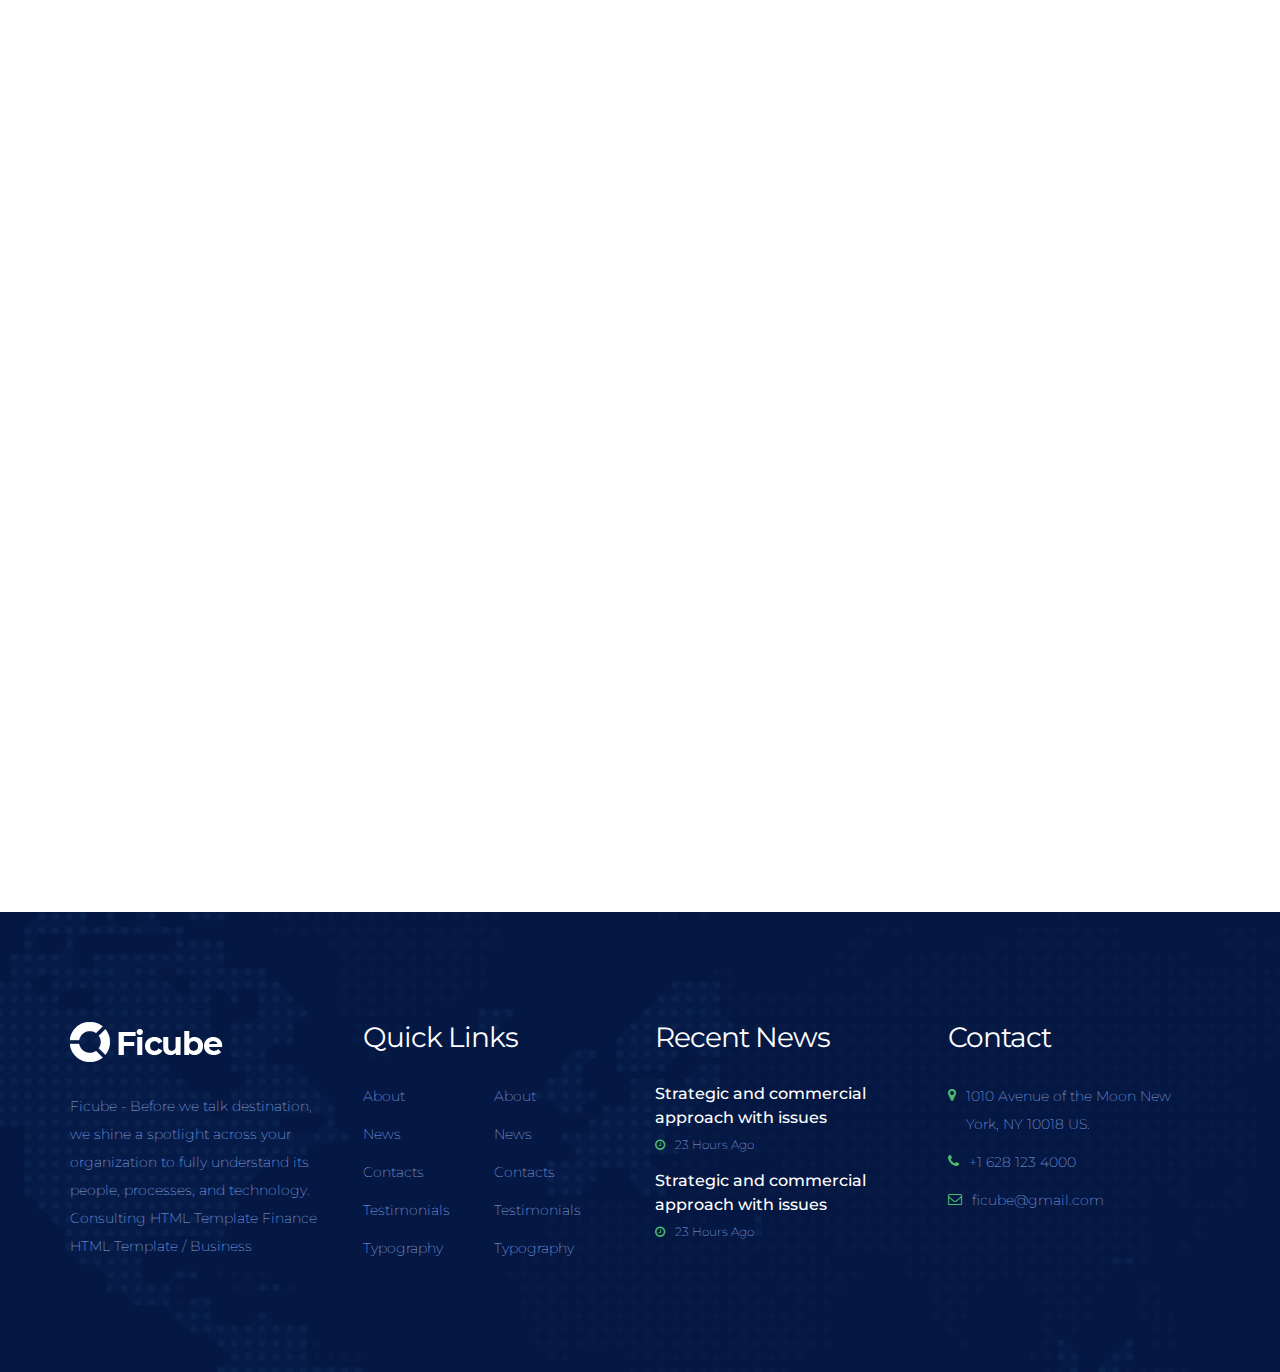
<file: services.html>
<!DOCTYPE html>
<html lang="en">


<!-- Mirrored from zcube.in/ficube/services.html by HTTrack Website Copier/3.x [XR&CO'2014], Sun, 28 Feb 2021 14:25:09 GMT -->
<head>
	<meta charset="utf-8">
	<meta http-equiv="X-UA-Compatible" content="IE=edge">
	<meta name="viewport" content="width=device-width, initial-scale=1">
	<title>Ficube | Consulting HTML And Sass Template</title>
	<!-- ficon 
	============================================ -->
	<link rel="shortcut icon" href="assets/img/ficon.png">
	<!-- Style CSS
	============================================ -->
	<link rel="stylesheet" href="assets/css/style.css" type="text/css">
</head>

<body>
	<!--  Preloader  -->
	<div id="preloader">
		<div id="loading"> </div>
	</div>
	<header>
		<!-- top nav -->
		<div class="top-nav">
			<div class="container">
				<div class="row">
					<div class="col-sm-6 col-lg-6 ">
						<ul>
							<li><i class="fa fa-phone" aria-hidden="true"></i> +1 541-754-3010</li>
							<li><i class="fa fa-envelope-o" aria-hidden="true"></i> info@zcube.com</li>
						</ul>

					</div>
					<div class="col-sm-6 col-lg-6 text-right">
						<div class="top-social">
							<ul>
								<li>Follow Us </li>
								<li><a href="#"><i class="fa fa-facebook" aria-hidden="true"></i></a></li>
								<li><a href="#"><i class="fa fa-twitter" aria-hidden="true"></i></a></li>
								<li><a href="#"><i class="fa fa-google-plus" aria-hidden="true"></i></a></li>
								<li><a href="#"><i class="fa fa-dribbble" aria-hidden="true"></i></a></li>
							</ul>
						</div>
					</div>
				</div>
			</div>
		</div>
		<!-- top nav -->
		<!-- nav -->
		<div id="mainNav" class="navbar navbar-fixed-top insidemenu affix-top">
			<div class="container">
				<div class="row">
					<nav class="navbar navbar-inverse navbar-default">

						<!-- Brand and toggle get grouped for better mobile display -->
						<div class="navbar-header">
							<button type="button" class="navbar-toggle collapsed" data-toggle="collapse" data-target="#bs-example-navbar-collapse-1">
								<span class="sr-only">Toggle navigation</span>
								<span class="icon-bar"></span>
								<span class="icon-bar"></span>
								<span class="icon-bar"></span>
							</button>
							<a class="navbar-brand inside-logo" href="#"><img src="assets/images/inside-logo.png" alt="logo" class="in-disktop"><img src="assets/images/logo.png" alt="logo" class="in-mobile"></a>
						</div>
						<!-- Collect the nav links, forms, and other content for toggling -->
						<div class="collapse navbar-collapse navbar-right" id="bs-example-navbar-collapse-1" data-hover="dropdown" data-animations="fadeIn fadeInLeft fadeInUp fadeInRight">
							<ul class="nav navbar-nav">
								<li>
									<a href="index.html">Home</a>
								</li>
								<li>
									<a href="about.html">About</a>
								</li>
								<li>
									<a href="services.html">Services</a>
								</li>
								<li>
									<a href="blog.html">Blog</a>
								</li>
								<li>
									<a href="contact.html">Contact</a>
								</li>
							</ul>
							<!-- /.navbar-collapse -->
						</div>

					</nav>
				</div>
			</div>


		</div>
		<!-- /nav -->
		<!-- insid header -->
		<div class="insid-header services-header">
			<div class="container">
				<div class="row">
					<div class="col-lg-12">
						<div class="insid-header-text">
							<h1 class="wow fadeIn" data-wow-duration=".2s" data-wow-delay=".1s">
								Services
							</h1>
							<h4>Fixed income securities, primarily investment grade bonds <br>and mortgage-backed securities.</h4>
							<div class="bdrcrums">
								<ul>
									<li><a href="#">Home</a></li>
									<li>/</li>
									<li>Services</li>
								</ul>
							</div>
						</div>
					</div>
				</div>

			</div>
		</div>
		<!-- /insid header -->
	</header>
	<!-- services -->
	<section class="services">
		<div class="container">
			<div class="title text-center">
				<hr>
				<h2>Our Services</h2>
				<h4>A Tribute To Those Who Served as Executive Secretary and<br> Treasurer for the American Finance Association.</h4>
			</div>
			<div class="row wow zoomIn animated" data-wow-duration=".5s" data-wow-delay=".2s">
				<div class="col-sm-6 col-lg-3">
					<div class="services-text">
						<i class="pe-7s-diamond"></i>
						<h4>Strategy<br> & Planning Service</h4>
						<p>A business strategy is the means by which it sets out to achieve its desired ends.</p>
					</div>
				</div>
				<div class="col-sm-6 col-lg-3">
					<div class="services-text">
						<i class="pe-7s-leaf"></i>
						<h4>Finance & <br> estructuring</h4>
						<p>A business strategy is the means by which it sets out to achieve its desired ends.</p>
					</div>
				</div>
				<div class="col-sm-6 col-lg-3">
					<div class="services-text">
						<i class="pe-7s-magic-wand"></i>
						<h4>Estate<br> Planning Service</h4>
						<p>A business strategy is the means by which it sets out to achieve its desired ends.</p>
					</div>
				</div>
				<div class="col-sm-6 col-lg-3">
					<div class="services-text">
						<i class="pe-7s-rocket"></i>
						<h4>Finance & <br> estructuring</h4>
						<p>A business strategy is the means by which it sets out to achieve its desired ends.</p>
					</div>
				</div>
				<div class="col-sm-6 col-lg-3">
					<div class="services-text">
						<i class="pe-7s-umbrella"></i>
						<h4>Audit &<br> Evaluation Service</h4>
						<p>A business strategy is the means by which it sets out to achieve its desired ends.</p>
					</div>
				</div>
				<div class="col-sm-6 col-lg-3">
					<div class="services-text">
						<i class="pe-7s-star"></i>
						<h4>Strategy<br> & Planning Service</h4>
						<p>A business strategy is the means by which it sets out to achieve its desired ends.</p>
					</div>
				</div>
				<div class="col-sm-6 col-lg-3">
					<div class="services-text">
						<i class="pe-7s-science"></i>
						<h4>Taxes &<br> Efficiency Service</h4>
						<p>A business strategy is the means by which it sets out to achieve its desired ends.</p>
					</div>
				</div>
				<div class="col-sm-6 col-lg-3">
					<div class="services-text">
						<i class="pe-7s-joy"></i>
						<h4>Finance<br> Consumer Markets</h4>
						<p>A business strategy is the means by which it sets out to achieve its desired ends.</p>
					</div>
				</div>

			</div>
		</div>
	</section>
	<!-- / services -->
	<!-- features -->
	<section class="features">
		<div class="container">
			<div class="title text-center">
				<hr>
				<h2>Our Features</h2>
				<h4>A Tribute To Those Who Served as Executive Secretary and<br> Treasurer for the American Finance Association.</h4>
			</div>
			<div class="row">
				<div class="col-sm-4 col-lg-4">
					<div class="features-img wow fadeIn" data-wow-duration=".5s" data-wow-delay=".4s">
						<img src="assets/images/features-images1.png" alt="feature">
						<div class="features-hover">
							<img src="assets/images/icon-1.png" alt="icon-1">
							<h4>We Innovate</h4>
							<p>We believe that specialization is the key element to the success.</p>
							<a href="#">Read More</a>
						</div>
					</div>
				</div>
				<div class="col-sm-4 col-lg-4">
					<div class="features-img wow fadeIn" data-wow-duration=".4s" data-wow-delay=".3s">
						<img src="assets/images/features-images2.png" alt="feature">
						<div class="features-hover">
							<img src="assets/images/icon2.png" alt="icon-2">
							<h4>Performance</h4>
							<p>We believe that specialization is the key element to the success.</p>
							<a href="#">Read More</a>
						</div>
					</div>
				</div>
				<div class="col-sm-4 col-lg-4">
					<div class="features-img wow fadeIn" data-wow-duration=".3s" data-wow-delay=".2s">
						<img src="assets/images/features-images3.png" alt="feature">
						<div class="features-hover">
							<img src="assets/images/icon3.png" alt="icon-3">
							<h4>A Full Service</h4>
							<p>We believe that specialization is the key element to the success.</p>
							<a href="#">Read More</a>
						</div>
					</div>
				</div>
			</div>
		</div>
	</section>
	<!-- / features -->
	<!-- news -->
	<section class="news">
		<div class="container">
			<div class="title text-center">
				<hr>
				<h2>News Feeds</h2>
				<h4>A Tribute To Those Who Served as Executive Secretary and<br> Treasurer for the American Finance Association.</h4>
			</div>
			<div class="row">
				<div class="col-lg-4 wow fadeIn" data-wow-duration=".3s" data-wow-delay=".2s">
					<div class="news-img">
						<img src="assets/images/news-img01.jpg" alt="feature">
					</div>
					<div class="news-text">
						<h4>26th December 2017</h4>
						<h3><a href="#">How to Search Engine Optimize (SEO) Your Website Content</a></h3>
						<ul>
							<li><a href="#">finance</a></li>
							<li><a href="#">news</a></li>
							<li><a href="#">ad</a></li>
						</ul>
					</div>
				</div>
				<div class="col-lg-4 wow fadeIn" data-wow-duration=".4s" data-wow-delay=".3s">
					<div class="news-img">
						<img src="assets/images/news-img02.jpg" alt="feature">
					</div>
					<div class="news-text">
						<h4>26th December 2017</h4>
						<h3><a href="#">How to Search Engine Optimize (SEO) Your Website Content</a></h3>
						<ul>
							<li><a href="#">finance</a></li>
							<li><a href="#">news</a></li>
							<li><a href="#">ad</a></li>
						</ul>
					</div>
				</div>
				<div class="col-lg-4 wow fadeIn" data-wow-duration=".5s" data-wow-delay=".4s">
					<div class="news-img">
						<img src="assets/images/news-img03.jpg" alt="feature">
					</div>
					<div class="news-text">
						<h4>26th December 2017</h4>
						<h3><a href="#">How to Search Engine Optimize (SEO) Your Website Content</a></h3>
						<ul>
							<li><a href="#">finance</a></li>
							<li><a href="#">news</a></li>
							<li><a href="#">ad</a></li>
						</ul>
					</div>
				</div>

			</div>
		</div>
	</section>
	<!-- /news -->
	<!-- px-bg -->
	<section class="px-bg2 wow zoomIn animated" data-wow-duration=".5s" data-wow-delay=".2s">
		<div class="container">
			<div class="row">
				<div class="col-sm-8 col-lg-8">
					<h2>Are you looking for professional advice for your business or your industry?</h2>
				</div>
				<div class="col-lg-4 text-right">
					<a href="#">get a free quate</a>
				</div>
			</div>
		</div>
	</section>
	<!-- /px-bg -->

	<footer class="fadeIn animated" data-wow-duration=".3s" data-wow-delay=".2s">
		<div class="container">
			<div class="row">
				<div class="col-sm-6 col-lg-3">
					<div class="weight">
						<h4><img src="assets/images/flogo.png" alt="flogo"></h4>
						<p>Ficube - Before we talk destination, we shine a spotlight across your organization to fully understand its people, processes, and technology. Consulting HTML Template Finance HTML Template / Business</p>
					</div>
				</div>
				<div class="col-sm-6 col-lg-3">
					<div class="weight">
						<h4>Quick Links</h4>
						<ul class="w50">
							<li><a href="#">About</a></li>
							<li><a href="#">News</a></li>
							<li><a href="#">Contacts</a></li>
							<li><a href="#">Testimonials</a></li>
							<li><a href="#">Typography</a></li>
						</ul>
						<ul class="w50">
							<li><a href="#">About</a></li>
							<li><a href="#">News</a></li>
							<li><a href="#">Contacts</a></li>
							<li><a href="#">Testimonials</a></li>
							<li><a href="#">Typography</a></li>
						</ul>
					</div>
				</div>
				<div class="col-sm-6 col-lg-3">
					<div class="weight">
						<h4>Recent News</h4>
						<ul>
							<li>
								<h5><a href="#">Strategic and commercial approach with issues</a></h5>
								<a href="#" class="time">23 Hours Ago</a>
							</li>
							<li>
								<h5><a href="#">Strategic and commercial approach with issues</a></h5>
								<a href="#" class="time">23 Hours Ago</a>
							</li>
						</ul>
					</div>
				</div>
				<div class="col-sm-6 col-lg-3">
					<div class="weight">
						<h4>Contact</h4>
						<ul>
							<li><i class="fa fa-map-marker" aria-hidden="true"></i> <span>1010 Avenue of the Moon New York, NY 10018 US.</span></li>
							<li><i class="fa fa-phone" aria-hidden="true"></i> +1 628 123 4000</li>
							<li><i class="fa fa-envelope-o" aria-hidden="true"></i> ficube@gmail.com</li>
						</ul>
					</div>
				</div>
			</div>
		</div>
	</footer>


	<!-- jQuery 
	============================================ -->
	<script src="assets/js/jquery-3.1.1.min.js"></script>
	<!-- Bootstrap Core JavaScript 
	============================================ -->
	<script src="assets/js/bootstrap.min.js"></script>
	<script src="assets/js/jquery.easing.min.js"></script>
	<!--  wow JavaScript 
	============================================ -->
	<script src="assets/js/wow.min.js"></script>
	<!--  Custom Theme JavaScript 
	============================================ -->
	<script src="assets/js/custom.js"></script>
</body>


<!-- Mirrored from zcube.in/ficube/services.html by HTTrack Website Copier/3.x [XR&CO'2014], Sun, 28 Feb 2021 14:25:09 GMT -->
</html>
</file>
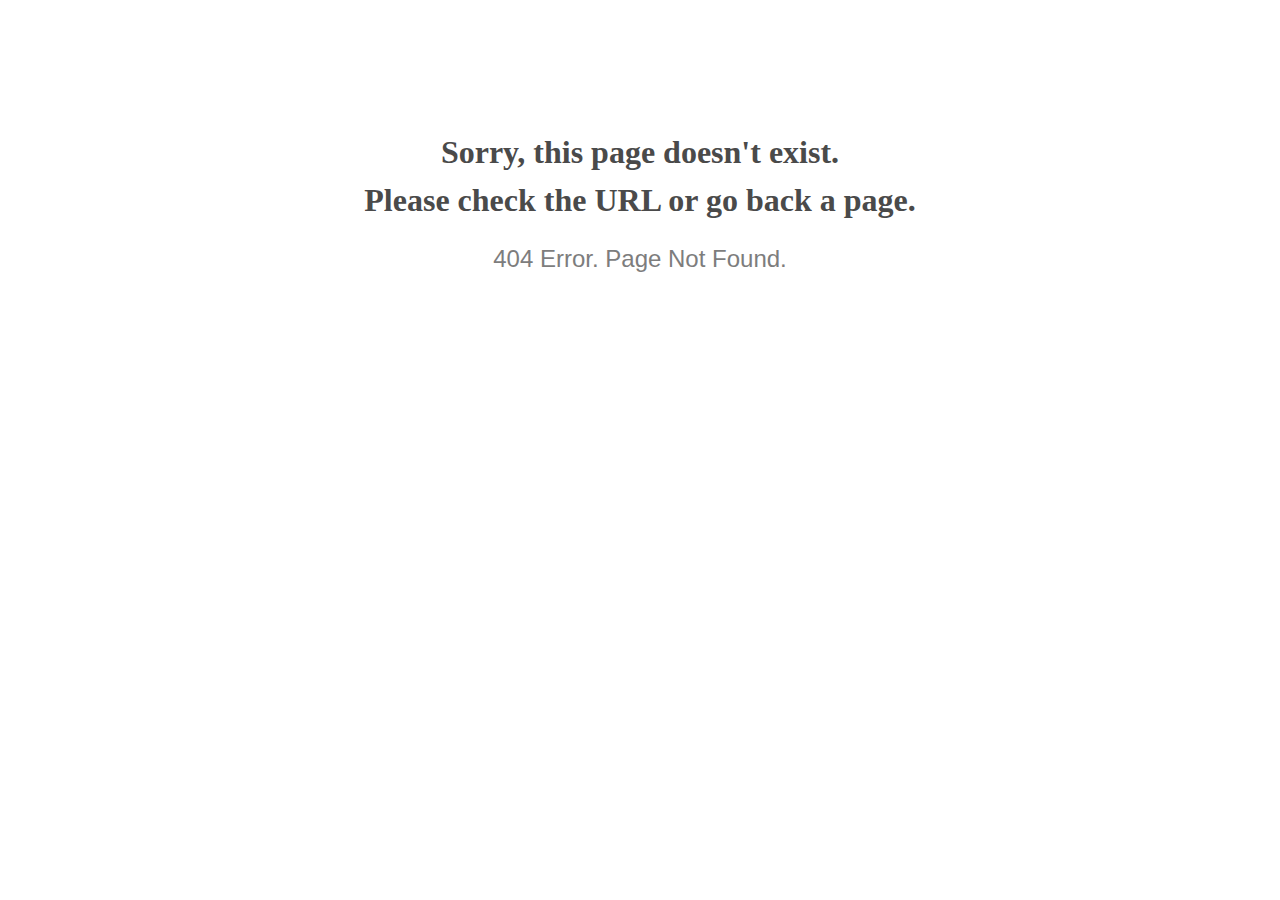
<file: assets/fonts/glyphicons-halflings-regular-2.html>
<!doctype html>
<html lang="en">
<head>
  <meta charset="utf-8">
  <meta http-equiv="x-ua-compatible" content="ie=edge">
  <title>404 Error</title>
  <meta name="viewport" content="width=device-width, initial-scale=1">
  <meta name="robots" content="noindex, nofollow">
  <style>
    @media screen and (max-width:500px) {
      body { font-size: .6em; } 
    }
  </style>
</head>

<body style="text-align: center;">

  <h1 style="font-family: Georgia, serif; color: #4a4a4a; margin-top: 4em; line-height: 1.5;">
    Sorry, this page doesn't exist.<br>Please check the URL or go back a page.
  </h1>
  
  <h2 style="  font-family: Verdana, sans-serif; color: #7d7d7d; font-weight: 300;">
    404 Error. Page Not Found.
  </h2>
  
</body>

</html>
</file>
<file: assets/css/style.css>
@charset "UTF-8";
/*--- 
import
navbar 
main-header
about
features
services
px-bg
news
client
footer
responsive
---*/
@import url("https://fonts.googleapis.com/css?family=Montserrat:100,100i,200,200i,300,300i,400,400i,500,500i,600,600i,700,700i,800,800i,900,900i");
/*--- icon font ---*/
@import url("../font/css/font-awesome.min.css");
@import url("../font/pe-icon-7-stroke/css/pe-icon-7-stroke.css");
/*--- bootstrap ---*/
@import url("bootstrap.min.css");
/*--- animate ---*/
@import url("animate.min.css");
/*--- LOADING ---*/
#loading {
  background-image: url("../images/loader.gif");
  background-position: center center;
  background-repeat: no-repeat;
  height: 120px;
  left: 50%;
  margin: -100px 0 0 -50px;
  position: absolute;
  top: 50%;
  width: 120px; }

#preloader {
  background: #fff none repeat scroll 0 0;
  bottom: 0;
  left: 0;
  position: fixed;
  right: 0;
  top: 0;
  z-index: 9999; }

/* LOADING */
body {
  font-family: "Montserrat", sans-serif;
  font-weight: 300;
  line-height: 24px;
  color: #6e7b97; }

a {
  text-decoration: none; }

a:hover {
  text-decoration: none; }

ul {
  list-style: outside none none;
  margin: 0;
  padding: 0; }

hr {
  border-color: #4FBA6F;
  border-width: 4px;
  display: inline-block;
  margin-top: 0;
  width: 80px; }

.title {
  margin-bottom: 100px; }

.title h2 {
  font-size: 60px;
  font-weight: 600;
  margin-bottom: 20px;
  color: #091f4f;
  letter-spacing: -2px; }

.title h4 {
  color: #6e7b97;
  font-weight: 300;
  line-height: 28px; }

::-webkit-input-placeholder {
  /* Chrome/Opera/Safari */
  color: #fff; }

::-moz-placeholder {
  color: #fff; }

/*--- navbar ---*/
.affix-top {
  top: 75px; }

.navbar-right {
  margin-right: 0; }

.top-social a {
  color: #fff; }

.top-social a:hover {
  color: #000; }

.top-nav li {
  display: inline;
  color: #fff;
  margin-right: 10px; }

.navbar-nav li {
  float: left;
  position: relative; }

.navbar-inverse {
  background: rgba(0, 0, 0, 0) none repeat scroll 0 0;
  border: medium none;
  border-radius: 0;
  margin-bottom: 0;
  min-height: auto; }
  .navbar-inverse .navbar-nav li a {
    color: #091f4f;
    padding-bottom: 40px;
    padding-top: 25px;
    font-weight: 600; }
  .navbar-inverse .navbar-nav li a:focus,
  .navbar-inverse .navbar-nav li a:hover {
    background-color: rgba(0, 0, 0, 0);
    color: #091f4f; }

.navbar-inverse .navbar-nav > li.open > a,
.navbar-inverse .navbar-nav > li.open > a:hover,
.navbar-inverse .navbar-nav > li.open > a:focus {
  background: rgba(0, 0, 0, 0) none repeat scroll 0 0;
  color: #091f4f; }

.navbar-nav li .dropdown-menu {
  border-radius: 0;
  padding: 20px 20px 0px; }

.navbar-nav li .dropdown-menu li::after {
  bottom: 13px; }

.dropdown-menu.arrow li {
  width: 100%; }

.navbar-inverse .navbar-nav .dropdown-menu.arrow a {
  color: black !important;
  height: 30px;
  margin: 0 0 18px;
  padding: 0; }

.top-nav {
  background: #3764EB;
  padding: 20px 0; }
  .top-nav .top-social li {
    display: inline;
    margin-left: 10px;
    margin-right: 0; }

.affix {
  background: #fff none repeat scroll 0 0;
  position: fixed; }
  .affix .nav.navbar-nav a {
    height: 75px; }
  .affix .in-disktop {
    display: none; }
  .affix .in-mobile {
    margin-top: 28px; }

.navbar-fixed-top {
  -webkit-transition: all 0.3s ease 0s;
  transition: all 0.3s ease 0s; }

.affix-top .in-mobile {
  display: none; }

.nav.navbar-nav li::after {
  background: #3764EB;
  content: "";
  height: 4px;
  position: absolute;
  width: 0;
  -webkit-transition: all 0.5s ease 0s;
  transition: all 0.5s ease 0s; }

.nav.navbar-nav li:hover::after {
  width: 100%; }

/*--- main-header ---*/
.main-header {
  background: rgba(0, 0, 0, 0) url("../images/header.jpg") no-repeat scroll center 0/cover;
  height: 850px;
  margin-top: 100px; }

.main-header-text {
  margin-top: 250px; }

.main-header-text h3 {
  color: #3764EB; }

.main-header-text h1 {
  font-size: 90px;
  font-weight: 700;
  color: #091f4f;
  letter-spacing: -2px; }

.main-header-text a {
  background: #4FBA6F none repeat scroll 0 0;
  -webkit-box-shadow: 1px 6px 9px rgba(0, 0, 0, 0.1);
          box-shadow: 1px 6px 9px rgba(0, 0, 0, 0.1);
  color: #fff;
  display: inline-block;
  margin-right: 20px;
  margin-top: 50px;
  padding: 20px 40px;
  text-decoration: none;
  text-transform: uppercase;
  -webkit-transition: all 0.3s ease 0s;
  transition: all 0.3s ease 0s; }

.main-header-text a:hover,
.main-header-text a.active {
  background: #3764EB; }

/*--- insid-header ---*/
.insidemenu .nav.navbar-nav a {
  color: #fff; }

.insidemenu .nav.navbar-nav a:hover {
  color: #fff; }

.insidemenu.affix .nav.navbar-nav a {
  color: #091f4f; }

.inside-logo {
  margin-left: 0 !important;
  margin-top: -26px; }

.insid-header {
  height: 750px; }

.insid-header-text {
  margin: 345px auto auto;
  text-align: center;
  width: 100%; }
  .insid-header-text h4 {
    color: #fff;
    line-height: 28px; }
  .insid-header-text h1 {
    font-size: 72px;
    font-weight: 700;
    color: #fff;
    letter-spacing: -2px; }

.bdrcrums {
  background: #3764EB;
  border-radius: 5px 5px 0 0;
  display: inline-block;
  margin-top: 206px;
  padding: 10px 40px; }
  .bdrcrums li {
    display: inline;
    color: #fff; }
  .bdrcrums li a {
    color: #fff; }

.about-header {
  background: rgba(0, 0, 0, 0) url("../images/about-header.jpg") no-repeat scroll center 0/cover; }

.services-header {
  background: rgba(0, 0, 0, 0) url("../images/services-header.jpg") no-repeat scroll center 0/cover; }

.gallery-header {
  background: rgba(0, 0, 0, 0) url("../images/gallery-header.jpg") no-repeat scroll center 0/cover; }

.blog-header {
  background: rgba(0, 0, 0, 0) url("../images/blog-header-image.jpg") no-repeat scroll center 0/cover; }

.contact-header {
  background: rgba(0, 0, 0, 0) url("../images/contact-header.html") no-repeat scroll center 0/cover; }

/*--- about ---*/
.about {
  padding: 100px 0 20px; }
  .about .about-text h2 {
    font-size: 60px;
    font-weight: 600;
    margin-bottom: 20px;
    letter-spacing: -2px;
    color: #091f4f; }
  .about .about-text h4 {
    color: #3764EB;
    line-height: 24px;
    margin-bottom: 20px; }
  .about .about-text ul {
    margin-top: 20px; }
  .about .about-text li {
    margin-bottom: 5px; }
  .about .about-text li::before {
    color: #4FBA6F;
    content: "";
    font-family: fontawesome;
    margin-right: 20px; }
  .about .about-img img {
    width: 100%; }
  .about .about-img a {
    background: #3764EB;
    border-radius: 50%;
    color: #fff;
    display: block;
    font-size: 19px;
    height: 80px;
    left: 43%;
    line-height: 80px;
    position: absolute;
    text-align: center;
    top: 28%;
    width: 80px; }
  .about .about-img a:hover {
    background: #4FBA6F none repeat scroll 0 0; }
  .about .about-img h3 {
    color: #f9f9f9;
    float: right;
    font-size: 400px;
    font-weight: 700;
    margin-right: -130px;
    margin-top: -318px;
    position: relative;
    z-index: -1; }
  .about .about-img img {
    -webkit-box-shadow: 1px 7px 13px rgba(0, 0, 0, 0.15);
            box-shadow: 1px 7px 13px rgba(0, 0, 0, 0.15); }
  .about .about-title {
    color: #f9f9f9;
    float: left;
    font-size: 200px;
    font-weight: 700;
    margin-left: -200px;
    position: absolute;
    top: 24px;
    z-index: -1; }
  .about .about-h3 {
    color: #091f4f;
    letter-spacing: -2px;
    font-size: 32px;
    font-weight: 600;
    margin-bottom: 40px;
    margin-top: -20px; }

.about2 {
  padding: 100px 0; }
  .about2 a {
    background: #4FBA6F none repeat scroll 0 0;
    -webkit-box-shadow: 1px 6px 9px rgba(0, 0, 0, 0.1);
            box-shadow: 1px 6px 9px rgba(0, 0, 0, 0.1);
    color: #fff;
    display: inline-block;
    margin-right: 20px;
    margin-top: 30px;
    padding: 20px 40px;
    text-decoration: none;
    text-transform: uppercase;
    -webkit-transition: all 0.3s ease 0s;
    transition: all 0.3s ease 0s; }
  .about2 a:hover,
  .about2 a.active {
    background: #3764EB; }

/*--- features ---*/
.features {
  padding: 100px 0;
  background: #f9f9f9; }
  .features .features-img {
    height: 290px;
    overflow: hidden;
    width: 100%;
    position: relative; }
  .features .features-hover {
    bottom: -30px;
    color: #fff;
    padding: 10px 30px;
    position: absolute;
    -webkit-transition: all 0.3s ease 0s;
    transition: all 0.3s ease 0s; }
    .features .features-hover a:hover {
      color: #4FBA6F; }
    .features .features-hover a::before {
      color: #4FBA6F;
      content: "";
      font-family: fontawesome;
      margin-right: 5px; }
    .features .features-hover a {
      color: #fff; }
    .features .features-hover h4 {
      font-size: 22px;
      font-weight: 400;
      margin-top: 20px; }
  .features .features-img:hover .features-hover {
    bottom: 20px; }

/*--- services ---*/
.services {
  padding: 100px 0; }
  .services .services-text {
    border: 2px solid #d4dfff;
    margin-bottom: 30px;
    padding: 40px 35px;
    -webkit-transition: all 0.5s ease 0s;
    transition: all 0.5s ease 0s; }
    .services .services-text i {
      color: #3764eb;
      font-size: 62px; }
    .services .services-text h4 {
      color: #091f4f;
      font-weight: 600;
      line-height: 24px; }
  .services .services-text:hover {
    -webkit-transform: scale(1.1);
            transform: scale(1.1); }

/*--- px-bg ---*/
.px-bg {
  background: #091f4f;
  padding: 80px 0 100px; }
  .px-bg h2 {
    color: #fff;
    font-weight: 600;
    font-size: 38px;
    line-height: 42px; }
  .px-bg a {
    background: #4FBA6F;
    -webkit-box-shadow: 1px 6px 9px rgba(0, 0, 0, 0.1);
            box-shadow: 1px 6px 9px rgba(0, 0, 0, 0.1);
    color: #fff;
    display: inline-block;
    margin-right: 20px;
    margin-top: 30px;
    padding: 20px 40px;
    text-decoration: none;
    text-transform: uppercase;
    -webkit-transition: all 0.3s ease 0s;
    transition: all 0.3s ease 0s; }
  .px-bg a:hover {
    background: #3764EB;
    margin-top: 32px; }

/*--- px-bg ---*/
.px-bg2 {
  background: #4FBA6F;
  padding: 80px 0 100px; }
  .px-bg2 h2 {
    color: #fff;
    font-weight: 600;
    font-size: 38px;
    line-height: 42px; }
  .px-bg2 a {
    background: #091f4f;
    -webkit-box-shadow: 1px 6px 9px rgba(0, 0, 0, 0.1);
            box-shadow: 1px 6px 9px rgba(0, 0, 0, 0.1);
    color: #fff;
    display: inline-block;
    margin-right: 20px;
    margin-top: 30px;
    padding: 20px 40px;
    text-decoration: none;
    text-transform: uppercase;
    -webkit-transition: all 0.3s ease 0s;
    transition: all 0.3s ease 0s; }
  .px-bg2 a:hover {
    background: #3764EB;
    margin-top: 32px; }

/*--- news ---*/
.news {
  padding: 100px 0 70px; }
  .news .news-img {
    float: left;
    width: 100%; }
    .news .news-img img {
      width: 100%; }
  .news .news-text {
    border: 2px solid #d4dfff;
    float: left;
    padding: 15px;
    width: 100%;
    margin-bottom: 30px; }
    .news .news-text ul {
      float: left;
      margin-bottom: 20px; }
    .news .news-text li {
      display: inline;
      float: left;
      margin-right: 10px;
      text-transform: uppercase; }
    .news .news-text li a {
      background: #4FBA6F;
      border-radius: 3px;
      color: #fff;
      padding: 10px 20px;
      float: left;
      -webkit-transition: all 0.5s ease 0s;
      transition: all 0.5s ease 0s; }
    .news .news-text li a:hover {
      background: #3764EB;
      margin-top: -5px; }
    .news .news-text h3 a {
      color: #091f4f;
      display: block;
      font-weight: 400;
      margin-bottom: 45px;
      -webkit-transition: all 0.5s ease 0s;
      transition: all 0.5s ease 0s; }
    .news .news-text h3 a:hover {
      color: #3764EB; }
    .news .news-text h4 {
      font-weight: 200; }

/*--- news details ---*/
.blog-deatils {
  padding-top: 100px; }
  .blog-deatils .comment-post-img {
    float: left;
    width: 100%;
    padding: 10px 0 0; }
  .blog-deatils .comment-post-img h2 {
    font-size: 22px;
    font-weight: 400;
    margin-bottom: 50px;
    position: relative;
    color: #091f4f; }
  .blog-deatils .comments-area h2 {
    font-size: 22px;
    font-weight: 400;
    margin-bottom: 50px;
    color: #091f4f;
    position: relative; }
  .blog-deatils #respond {
    float: left;
    margin-bottom: 100px;
    width: 100%; }
  .blog-deatils #respond > h2 {
    font-size: 22px;
    font-weight: 400;
    margin-bottom: 50px;
    position: relative; }
  .blog-deatils #comments #commentform p input[type="text"],
  .blog-deatils #comments #commentform p textarea {
    border: 1px solid #dedede;
    border-radius: 0;
    font-size: 13px;
    padding: 10px;
    width: 100%; }
  .blog-deatils #comments #commentform p textarea {
    height: 100px;
    width: 100%; }
  .blog-deatils #comments #commentform p {
    margin: 0 0 10px; }
  .blog-deatils #comments #commentform p.form-submit input {
    background: #091f4f;
    border-radius: 0;
    color: #fff;
    font-size: 13px;
    font-weight: 300;
    line-height: 24px;
    padding: 10px 20px;
    margin-top: 40px;
    text-transform: uppercase; }
  .blog-deatils #comments #commentform p.form-submit input:hover {
    background: #4FBA6F; }
  .blog-deatils #comments #respond {
    padding-top: 50px; }
  .blog-deatils #comments #commentform p.comment-form-author,
  .blog-deatils #comments #commentform p.comment-form-email {
    float: left;
    width: 100%; }
  .blog-deatils .comments-area .offset2 {
    margin-left: 116px; }
  .blog-deatils .social-list {
    margin-top: 10px; }
  .blog-deatils .comment-respond.comment-replay {
    float: left;
    margin-top: 50px;
    width: 100%; }
  .blog-deatils .comment-replay h3 {
    margin-bottom: 35px; }
  .blog-deatils blockquote {
    background: rgba(0, 0, 0, 0) url("../images/qoute-icon.png") no-repeat scroll 8px 12px;
    font-size: 16px;
    font-style: italic;
    margin: 20px 0 40px;
    padding: 10px 45px;
    position: relative;
    border-left: 2px solid #3764EB; }
  .blog-deatils .blog-deatils .col-md-4 .hank a {
    font-size: 16px; }
  .blog-deatils .blog-tags-social .blog-tag a {
    border-radius: 0;
    color: #8e9699;
    font-size: 11px;
    line-height: 36px;
    margin-left: 10px; }
  .blog-deatils .blog-social .social-list {
    display: inline-block;
    margin: 0;
    padding: 0; }
  .blog-deatils .blog-social .social-list li {
    display: inline-block;
    list-style: outside none none;
    padding: 0 15px 0 0; }
  .blog-deatils .blog-social .social-list li .fa {
    color: #a2a2a2;
    display: block;
    font-size: 14px;
    text-align: center; }
  .blog-deatils .blog-social.col-md-6 > strong {
    margin-right: 15px; }
  .blog-deatils .blog-tags-social {
    border-bottom: 1px solid #ddd;
    border-top: 1px solid #ddd;
    float: left;
    margin-bottom: 50px;
    margin-top: 50px;
    padding: 10px 0;
    width: 100%; }
  .blog-deatils .blog-img2 {
    margin: 50px 0; }
  .blog-deatils .blog-text-post a {
    color: #222626; }
  .blog-deatils .left_menu.blog-lft li {
    border: medium none;
    line-height: 30px;
    padding: 0; }
  .blog-deatils .reply {
    color: #282828;
    font-size: 14px; }
  .blog-deatils .comment-post-img .hank a {
    font-size: 18px; }
  .blog-deatils .blog-text-post a {
    color: #222626; }
  .blog-deatils .bdrright img {
    border: 5px solid #f5f5f5;
    border-radius: 50%; }
  .blog-deatils .bdr3 {
    border-bottom: 1px solid #ddd;
    margin-bottom: 30px; }
  .blog-deatils .hank a {
    color: #091f4f;
    font-size: 42px;
    font-weight: 600;
    text-decoration: none; }
  .blog-deatils .hank {
    margin: 15px 0 10px; }
  .blog-deatils .time span {
    color: #4FBA6F; }

/*--- client ---*/
.client {
  background: #4FBA6F;
  padding: 100px 0; }
  .client li {
    display: inline;
    float: left;
    text-align: center;
    width: 20%; }

/*--- client2 ---*/
.client2 {
  padding: 80px 0 100px; }
  .client2 li {
    display: inline;
    float: left;
    text-align: center;
    width: 16.666666666666667%; }
  .client2 h2 {
    margin-bottom: 0; }
  .client2 .title {
    margin-bottom: 80px; }

/*--- mission ---*/
.mission {
  padding: 100px 0;
  background: rgba(0, 0, 0, 0) url("../images/mission-bg.jpg") no-repeat scroll center 0/cover;
  color: #fff;
  text-align: center; }
  .mission a {
    border: 2px solid #fff;
    border-radius: 50%;
    color: #fff;
    display: inline-block;
    font-size: 19px;
    height: 80px;
    line-height: 80px;
    text-align: center;
    margin-bottom: 30px;
    width: 80px; }
  .mission h2 {
    font-size: 60px;
    font-weight: 600;
    margin-bottom: 20px;
    color: #fff;
    letter-spacing: -2px; }
  .mission p {
    width: 80%;
    margin: auto;
    font-size: 18px;
    line-height: 24px;
    margin-bottom: 50px; }

/*--- our team ---*/
.our-team {
  padding: 100px 0;
  background: #f9f9f9; }
  .our-team .our-team-text {
    background: #fff;
    padding-bottom: 10px;
    text-align: center; }
    .our-team .our-team-text h3 {
      color: #091f4f;
      font-weight: 600; }
    .our-team .our-team-text p {
      color: #4FBA6F; }

/*--- case-studies ---*/
.case-studies {
  padding: 100px 0; }
  .case-studies .case-studies-box {
    position: relative;
    overflow: hidden;
    margin-bottom: 30px; }
    .case-studies .case-studies-box img {
      width: 100%; }
    .case-studies .case-studies-box .case-studies-box-hover {
      background: rgba(0, 0, 0, 0.5) none repeat scroll 0 0;
      height: 100%;
      position: absolute;
      top: 0;
      -webkit-transform: translateY(350px);
              transform: translateY(350px);
      -webkit-transition: all 0.5s ease 0s;
      transition: all 0.5s ease 0s;
      width: 100%; }
      .case-studies .case-studies-box .case-studies-box-hover a {
        border: 2px solid;
        bottom: 30px;
        color: #fff;
        font-size: 50px;
        height: 50px;
        left: 20px;
        line-height: 38px;
        position: absolute;
        text-align: center;
        width: 50px;
        border-radius: 50%; }
  .case-studies .case-studies-box:hover .case-studies-box-hover {
    -webkit-transform: translateY(0px);
            transform: translateY(0px); }

/*--- case-studies-detalis ---*/
.case-studies-detalis-img {
  margin-bottom: 15px; }
  .case-studies-detalis-img img {
    width: 100%; }

.case-studies-details-text {
  border-bottom: 1px solid #dedede;
  padding-bottom: 60px;
  float: right;
  width: 90%;
  margin-bottom: 60px; }
  .case-studies-details-text hr {
    display: table-caption; }
  .case-studies-details-text h2 {
    color: #091f4f;
    font-weight: 600; }
  .case-studies-details-text ul {
    margin-top: 20px;
    float: left; }
  .case-studies-details-text li {
    float: left;
    width: 100%; }
  .case-studies-details-text li::before {
    content: "";
    font-family: fontawesome;
    color: #4FBA6F;
    float: left;
    margin-right: 15px;
    margin-top: 6px; }
  .case-studies-details-text .case-studies-details-li-text {
    float: left;
    width: 90%; }
    .case-studies-details-text .case-studies-details-li-text h4 {
      color: #091f4f; }

.case-studies-details-text2 {
  padding-bottom: 25px;
  float: right;
  width: 90%; }
  .case-studies-details-text2 hr {
    display: table-caption; }
  .case-studies-details-text2 h2 {
    color: #091f4f;
    font-weight: 600; }
  .case-studies-details-text2 ul {
    margin-top: 20px; }
  .case-studies-details-text2 li {
    float: left;
    width: 100%;
    margin-bottom: 3px;
    color: #091f4f; }
  .case-studies-details-text2 li::before {
    content: "";
    font-family: fontawesome;
    color: #4FBA6F;
    margin-right: 15px;
    margin-top: 6px; }
  .case-studies-details-text2 .case-studies-details-li-text {
    float: left;
    width: 90%; }
    .case-studies-details-text2 .case-studies-details-li-text h4 {
      color: #091f4f; }

/*--- contact ---*/
.contact-informations {
  padding: 100px 0; }
  .contact-informations .contact-address {
    margin-bottom: 30px;
    padding: 0 35px;
    -webkit-transition: all 0.5s ease 0s;
    transition: all 0.5s ease 0s; }
    .contact-informations .contact-address hr {
      border-color: #3764EB;
      margin-bottom: 0px; }
    .contact-informations .contact-address ul {
      margin-top: 30px; }
    .contact-informations .contact-address i {
      color: #3764eb;
      font-size: 62px; }
    .contact-informations .contact-address h2 {
      color: #091f4f;
      font-weight: 600;
      line-height: 24px; }
  .contact-informations .contact-text:hover {
    -webkit-transform: scale(1.1);
            transform: scale(1.1); }
  .contact-informations #map {
    height: 380px;
    width: 100%; }

.contact-form {
  background: #3764EB;
  padding: 100px 0; }
  .contact-form hr {
    border-color: #fff; }
  .contact-form h2 {
    color: #fff; }
  .contact-form input[type="text"],
  .contact-form input[type="email"],
  .contact-form textarea {
    background: none;
    border: 1px solid #fff;
    color: #fff;
    float: left;
    margin-bottom: 20px;
    padding: 15px 30px;
    width: 100%; }
  .contact-form input[type="submit"] {
    border: 1px solid #fff;
    background: none;
    color: #fff;
    padding: 15px 30px;
    text-transform: uppercase;
    margin-top: 50px; }
  .contact-form input:hover[type="submit"] {
    border: 1px solid #4FBA6F;
    background: #4FBA6F;
    color: #fff; }
  .contact-form .name,
  .contact-form .email,
  .contact-form .subject,
  .contact-form .textarea {
    float: left;
    position: relative;
    width: 100%; }
  .contact-form .name::after,
  .contact-form .email::after,
  .contact-form .subject::after,
  .contact-form .textarea::after {
    color: #fff;
    font-family: fontawesome;
    font-size: 20px;
    position: absolute;
    right: 30px;
    top: 20%; }
  .contact-form .name::after {
    content: ""; }
  .contact-form .email::after {
    content: ""; }
  .contact-form .subject::after {
    content: ""; }
  .contact-form .textarea::after {
    content: ""; }
  .contact-form .contact-form-box {
    margin: auto;
    width: 50%; }

/*--- footer ---*/
footer {
  background: rgba(0, 0, 0, 0) url("../images/fbackground.jpg") no-repeat scroll center 0/cover;
  color: #8ca8e7;
  font-weight: 200;
  line-height: 28px;
  padding: 100px 0; }
  footer a {
    color: #8ca8e7; }
  footer a:hover {
    color: #4FBA6F; }
  footer .w50 {
    float: left;
    width: 50%; }
  footer .w50 li {
    margin-bottom: 10px; }
  footer .weight h4 {
    color: #fff;
    font-size: 28px;
    font-weight: 400;
    margin-bottom: 30px;
    letter-spacing: -1px; }
  footer .weight h5 a {
    color: #fff;
    font-size: 16px;
    line-height: 24px; }
  footer .time {
    font-size: 12px; }
  footer .time::before {
    color: #4FBA6F;
    content: "";
    font-family: fontawesome;
    margin-right: 10px; }
  footer .weight i {
    color: #4FBA6F;
    float: left;
    margin-right: 10px;
    margin-top: 6px; }
  footer .weight span {
    display: inline-block;
    width: 86%; }
  footer .weight h5 {
    margin-bottom: 0;
    margin-top: 0; }
  footer .weight li {
    float: left;
    width: 100%;
    margin-bottom: 10px; }

/*--- responsive ---*/
@media (min-width: 320px) and (max-width: 736px) {
  .main-header-text {
    margin-top: 100px; }

  .main-header-text h1 {
    font-size: 38px; }

  .main-header {
    height: 540px; }

  .top-nav li {
    display: none; }

  .navbar-inverse .navbar-toggle {
    background: #3764EB;
    border-color: #3764EB;
    margin-bottom: 18px;
    margin-top: 18px; }

  .navbar-nav li {
    float: left;
    width: 100%; }

  .affix .nav.navbar-nav a {
    height: 55px;
    padding-bottom: 10px; }

  .navbar-inverse .navbar-collapse,
  .navbar-inverse .navbar-form {
    border-color: #6e7b97; }

  .navbar-nav {
    background: #fff;
    margin: 7.5px -15px; }

  .about {
    overflow: hidden; }

  .client li {
    margin-bottom: 20px;
    width: 100%; }

  .about .about-text h2 {
    font-size: 50px; }

  .about-img {
    margin-top: 50px; }

  .features-img img {
    width: 100%; }

  .features-hover img {
    width: auto; }

  .features .features-img {
    margin-bottom: 30px; }

  .title h4 {
    font-size: 15px; }

  .insid-header-text h1 {
    font-size: 30px; }

  .insid-header-text h4 {
    font-size: 14px; }

  .insid-header-text {
    margin: 200px auto auto; }

  .insid-header {
    height: 587px; }

  .features .features-img {
    height: 229px; }

  .title h2 {
    font-size: 45px; }

  .in .nav.navbar-nav a, .in .nav.navbar-nav a:hover, in .nav.navbar-nav a:focus {
    color: #091f4f;
    padding-bottom: 15px;
    padding-top: 15px; }

  .navbar-inverse .navbar-nav .dropdown-menu.arrow a {
    height: auto;
    margin: 0 0 18px;
    padding: 0;
    padding-bottom: 15px;
    padding-top: 15px; }

  .nav.navbar-nav li::after {
    left: 0; }

  .navbar-inverse .navbar-collapse, .navbar-inverse .navbar-form {
    border: medium none !important;
    -webkit-box-shadow: none;
            box-shadow: none; }

  .client2 li {
    margin-bottom: 30px;
    width: 100%; }

  .client li {
    width: 100%;
    margin-bottom: 30px; }

  .client li:last-child, .client2 li:last-child {
    margin-bottom: 0; }

  .blog-deatils .blog-img2 {
    width: 100%; }

  .blog-deatils .comments-area .offset2 {
    margin-left: 0; }

  .case-studies .case-studies-box .case-studies-box-hover {
    -webkit-transform: translateY(450px);
            transform: translateY(450px); }

  .contact-form .contact-form-box {
    width: 100%; } }
@media (min-width: 400px) and (max-width: 736px) {
  .insid-header {
    height: 559px; } }
@media (min-width: 1300px) and (max-width: 1440px) {
  .main-header {
    height: 650px;
    margin-top: 100px; }

  .main-header-text {
    margin-top: 150px; }

  .about {
    overflow: hidden; }

  .about.about2 {
    overflow: inherit; }

  .main-header-text h1 {
    font-size: 70px; }

  .client2 li {
    margin-bottom: 30px;
    width: 33.33%; }

  .our-team-text img {
    width: 100%; } }
@media (min-width: 768px) and (max-width: 1024px) {
  .main-header {
    height: 650px;
    margin-top: 100px; }

  .main-header-text {
    margin-top: 150px; }

  .about {
    overflow: hidden; }

  .about.about2 {
    overflow: inherit; }

  .main-header-text h1 {
    font-size: 70px; }

  .client2 li {
    margin-bottom: 30px;
    width: 33.33%; }

  .client li {
    width: 33.33%;
    margin-bottom: 30px; }

  .blog-img2 {
    width: 100%; }

  .blog-deatils .bdrright img {
    border: 2px;
    border-radius: 50%;
    width: 100%; }

  .blog-deatils .comments-area .offset2 {
    margin-left: 60px; } }
</file>
